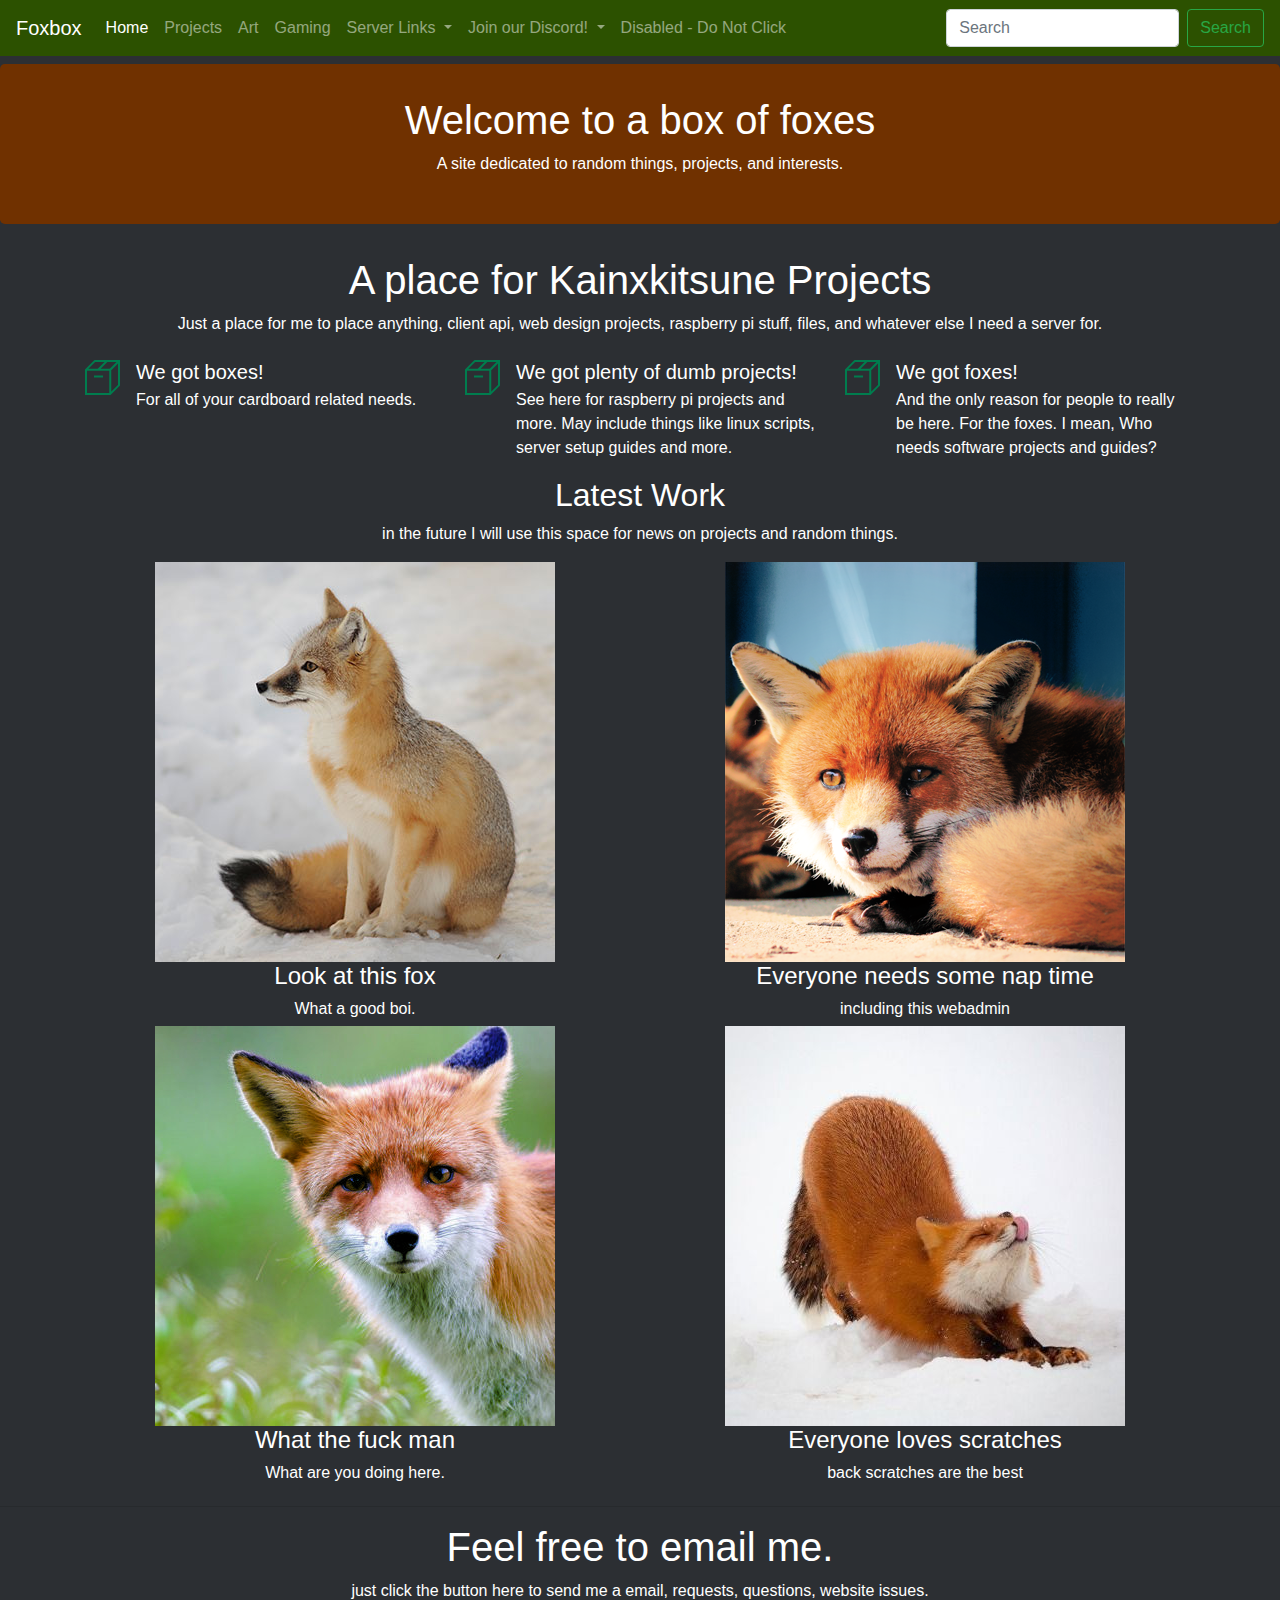
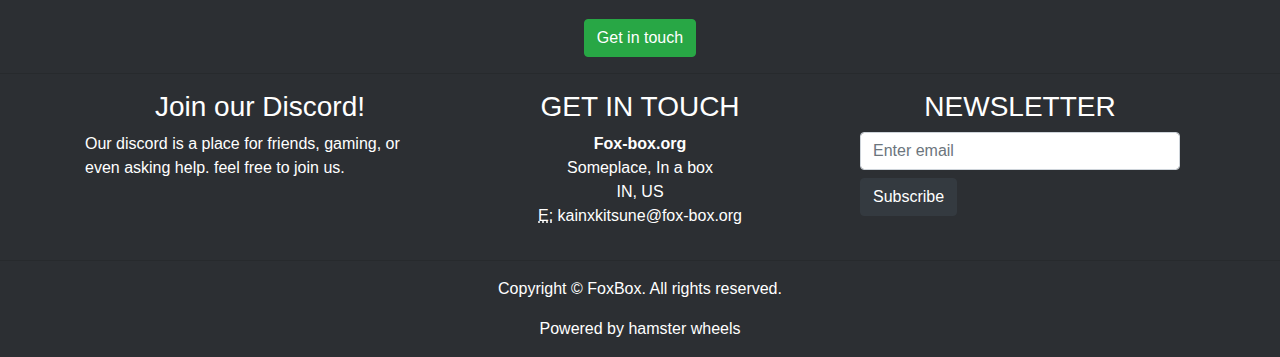
<file: index.html>
<!DOCTYPE html>
<html lang="en">
  <head>
    <meta charset="utf-8">
    <meta http-equiv="X-UA-Compatible" content="IE=edge">
    <meta name="viewport" content="width=device-width, initial-scale=1">
    <title>the box of the fox</title>
    <!-- Bootstrap -->
    <link href="css/bootstrap-4.3.1.css" rel="stylesheet">
    <link href="css/site.css" rel="stylesheet" type="text/css">
  </head>
  <body>
    <nav class="navbar navbar-expand-lg navbar-dark bg-dark">
      <a class="navbar-brand" href="https://fox-box.org">Foxbox</a>
      <button class="navbar-toggler" type="button" data-toggle="collapse" data-target="#navbarSupportedContent" aria-controls="navbarSupportedContent" aria-expanded="false" aria-label="Toggle navigation">
      <span class="navbar-toggler-icon"></span>
      </button>
      <div class="collapse navbar-collapse" id="navbarSupportedContent">
        <ul class="navbar-nav mr-auto">
          <li class="nav-item active">
            <a class="nav-link" href="https://fox-box.org">Home <span class="sr-only">(current)</span></a>
          </li>
          <li class="nav-item">
            <a class="nav-link" href="projects.html">Projects</a>
          </li>
		  <li class="nav-item">
            <a class="nav-link" href="art.html">Art</a>
          </li>
		  <li class="nav-item">
            <a class="nav-link" href="gaming.html">Gaming</a>
          </li>
          <li class="nav-item dropdown">
            <a class="nav-link dropdown-toggle" href="#" id="navbarDropdown" role="button" data-toggle="dropdown" aria-haspopup="true" aria-expanded="false">
            Server Links
            </a>
            <div class="dropdown-menu" aria-labelledby="navbarDropdown">
              <a class="dropdown-item" href="https://media.fox-box.org/">Foxbox-Media</a>
              <a class="dropdown-item" href="http://books.fox-box.org/">Book Server</a>
              <div class="dropdown-divider"></div>
				<a class="dropdown-item" href="http://fox-box.org:2203/admin">Ubooquity Admin</a>
				<a class="dropdown-item" href="https://server.fox-box.org:8443">Admin panel</a>
				<a class="dropdown-item" href="https://github.com/PyroXFire">Github</a>
            </div>
          </li>
          <li class="nav-item dropdown">
            <a class="nav-link dropdown-toggle" href="#" id="navbarDropdown" role="button" data-toggle="dropdown" aria-haspopup="true" aria-expanded="false">
            Join our Discord!
            </a>
            <div class="dropdown-menu" aria-labelledby="navbarDropdown">
              <a class="dropdown-item" href="#"><iframe src="https://discordapp.com/widget?id=295675536817258496&theme=dark" width="350" height="500" allowtransparency="true" frameborder="0"></iframe></a>
            </div>
          </li>
          <li class="nav-item">
            <a class="nav-link" href="donotclick.html">Disabled - Do Not Click</a>
          </li>
        </ul>
        <form class="form-inline my-2 my-lg-0">
          <input class="form-control mr-sm-2" type="search" placeholder="Search" aria-label="Search">
          <button class="btn btn-outline-success my-2 my-sm-0" type="submit">Search</button>
        </form>
      </div>
    </nav>
    <section>
      <div class="jumbotron text-center mt-2">
        <div class="container">
          <div class="row">
            <div class="col-12">
              <h1>Welcome to a box of foxes</h1>
              <p> A site dedicated to random things, projects, and interests.</p>
            </div>
          </div>
        </div>
      </div>
    </section>
    <section>
      <div class="container">
        <div class="row">
          <div class="col-12 text-center">
            <h1>A place for Kainxkitsune Projects</h1>
            <p>Just a place for me to place anything, client api, web design projects, raspberry pi stuff, files, and whatever else I need a server for.</p>
          </div>
        </div>
      </div>
    </section>
    <section>
      <div class="container mt-2">
        <div class="row">
          <div class="col-md-4 col-12">
            <ul class="list-unstyled">
              <li class="media">
                <img class="mr-3" src="images/box.png" alt="Generic placeholder image">
                <div class="media-body">
                  <h5 class="mt-0 mb-1">We got boxes!</h5>
                  For all of your cardboard related needs.
                </div>
              </li>
            </ul>
          </div>
          <div class="col-md-4 col-12">
            <ul class="list-unstyled">
              <li class="media">
                <img class="mr-3" src="images/box.png" alt="Generic placeholder image">
                <div class="media-body">
                  <h5 class="mt-0 mb-1">We got plenty of dumb projects!</h5>
                  See here for raspberry pi projects and more. May include things like linux scripts, server setup guides and more.
                </div>
              </li>
            </ul>
          </div>
          <div class="col-md-4 col-12">
            <ul class="list-unstyled">
              <li class="media">
                <img class="mr-3" src="images/box.png" alt="Generic placeholder image">
                <div class="media-body">
                  <h5 class="mt-0 mb-1">We got foxes!</h5>
                  And the only reason for people to really be here. For the foxes.
					I mean, Who needs software projects and guides?
                </div>
              </li>
            </ul>
          </div>
        </div>
      </div>
    </section>
    <section>
      <div class="container">
        <div class="row">
          <div class="col-12 text-center">
            <h2>Latest Work</h2>
            <p>in the future I will use this space for news on projects and random things.</p>
          </div>
        </div>
        <div class="row">
          <div class="col-md-6 col-12 text-center">
            <img class="img-fluid" src="/images/fox1.jpg" alt="">
            <h4>Look at this fox</h4>
            <h6>What a good boi.</h6>
          </div>
          <div class="col-md-6 col-12 text-center mt-md-0 mt-2">
            <img class="img-fluid" src="images/fox2.png" alt="">
            <h4>Everyone needs some nap time</h4>
            <h6>including this webadmin</h6>
          </div>
        </div>
       <div class="row">
          <div class="col-md-6 col-12 text-center">
            <img class="img-fluid" src="/images/fox3.jpg" alt="">
            <h4>What the fuck man</h4>
            <h6>What are you doing here.</h6>
          </div>
          <div class="col-md-6 col-12 text-center mt-md-0 mt-2">
            <img class="img-fluid" src="images/fox4.jpg" alt="">
            <h4>Everyone loves scratches</h4>
            <h6>back scratches are the best</h6>
          </div>
        </div>
		</div>
    </section>
    <hr>
    <section>
      <div class="container">
        <div class="row">
          <div class="col-12 text-center">
            <h1>Feel free to email me.</h1>
            <p>just click the button here to send me a email, requests, questions, website issues. </p>
            <button type="button" onclick="emailto:kainxkitsune@fox-box.org" class="btn btn-success">Get in touch</button>
          </div>
        </div>
      </div>
    </section>
    <hr>
    <div class="section">
      <div class="container">
        <div class="row">
          <div class="col-md-4 col-12">
            <h3 class="text-center">Join our Discord!</h3>
            <p>Our discord is a place for friends, gaming, or even asking help. feel free to join us.
				<br></p>
          </div>
          <div class="col-md-4 col-12">
            <h3 class="text-center">GET IN TOUCH</h3>
            <address class="text-center">
              <strong>Fox-box.org</strong><br>
              Someplace, In a box<br>
              IN, US<br>
              <abbr title="Email">E:</abbr> kainxkitsune@fox-box.org
            </address>
          </div>
          <div class="col-md-4 col-12">
            <h3 class="text-center">NEWSLETTER</h3>
            <form>
              <div class="form-group col-12">
                <input type="email" class="form-control" id="exampleInputEmail1" placeholder="Enter email">
                <button type="submit" class="btn btn-dark mt-2">Subscribe</button>
              </div>
            </form>
          </div>
        </div>
      </div>
    </div>
    <hr>
    <footer class="text-center">
      <div class="container">
        <div class="row">
          <div class="col-12">
            <p>Copyright © FoxBox. All rights reserved.</p>
			  <p>Powered by hamster wheels</p>
          </div>
        </div>
      </div>
    </footer>
    <!-- jQuery (necessary for Bootstrap's JavaScript plugins) -->
    <script src="js/jquery-3.3.1.min.js"></script>
    <!-- Include all compiled plugins (below), or include individual files as needed -->
    <script src="js/popper.min.js"></script>
    <script src="js/bootstrap-4.3.1.js"></script>
  </body>
</html>
</file>
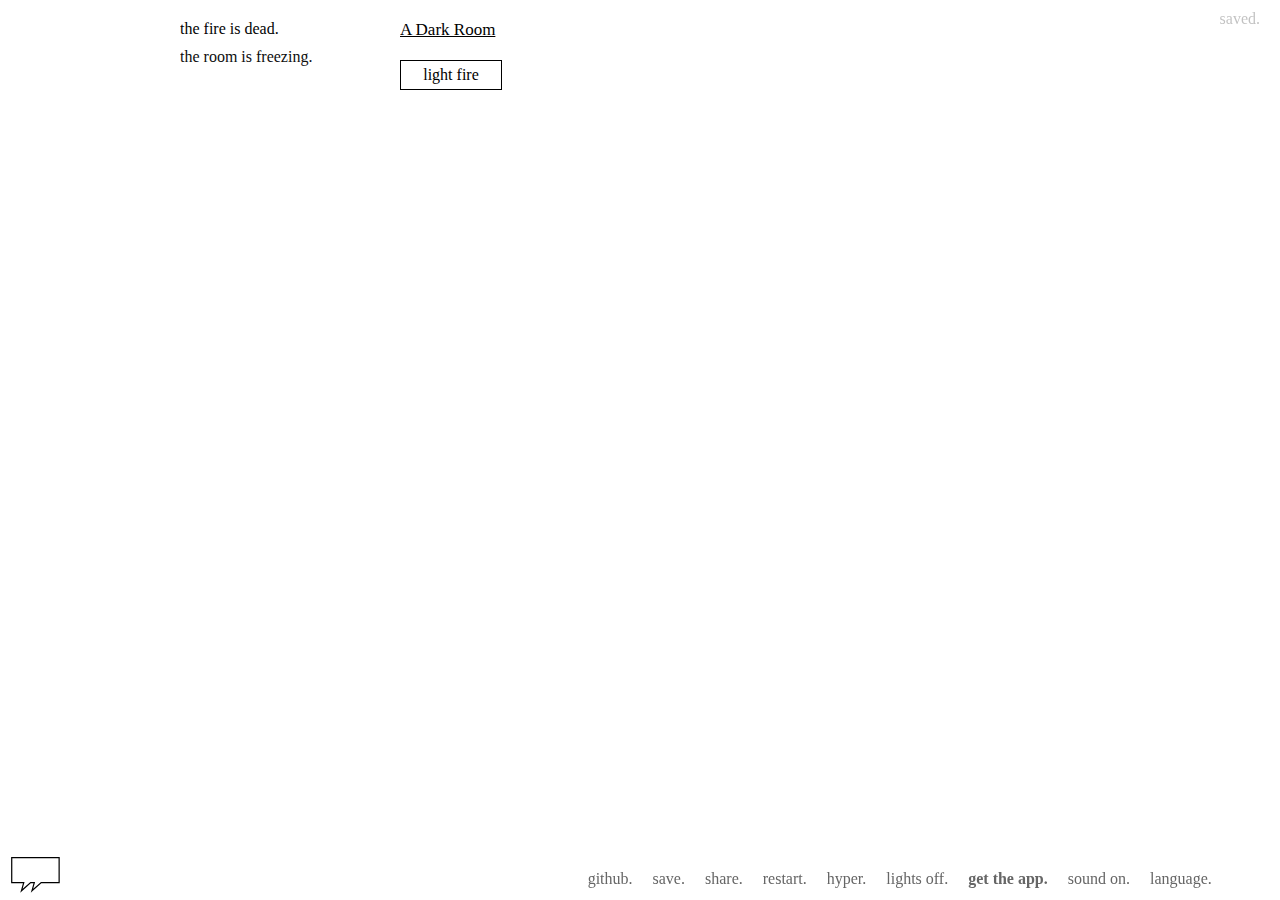
<file: games/adarkroom/index.html>
<!DOCTYPE html>
<html itemscope itemtype="https://schema.org/CreativeWork">
<head>
	<meta charset="UTF-8"/>
	<!--  
		A Dark Room (v1.4)
		==================
		
		A minimalist text adventure by Michael Townsend and all his friends.
		Inspired by Candy Box (https://candybox2.github.io/candybox)
		Contribute on GitHub! (https://github.com/doublespeakgames/adarkroom/)
	-->
	<title>A Dark Room</title>
	<meta itemprop="description" name="description" property="og:description" content="A minimalist text adventure">
	<meta itemprop="image" property="og:image" content="img/adr.png" />
	<meta itemprop="name" property="og:title" content="A Dark Room" />
	<link rel="shortcut icon" href="favicon.ico" />
	<link rel="image_src" href="img/adr.png" />
	<script src="https://ajax.googleapis.com/ajax/libs/jquery/1.10.1/jquery.min.js"></script>
	<script>
		if(!window.jQuery) {
			document.write('<script src="lib/jquery.min.js"><\/script>')
		}
	</script>
	<script src="lib/jquery.color-2.1.2.min.js"></script>
	<script src="lib/jquery.event.move.js"></script>
	<script src="lib/jquery.event.swipe.js"></script>
	<script src="lib/base64.js"></script>
	<script src="lib/translate.js"></script>
	
	<script src="lang/langs.js"></script>
	
	<script>
		// try to read "lang" param's from url
		var lang = decodeURIComponent((new RegExp('[?|&]lang=' + '([^&;]+?)(&|#|;|$)').exec(location.search)||[,""])[1].replace(/\+/g, '%20'))||null;
		// if no language requested, try to read it from local storage
		if(!lang){
			try {
				lang = localStorage.lang;
			} catch(e) {}
		}
		// if a language different than english requested, load all translations
		if(lang && lang != 'en'){
			document.write('<script src="lang/'+lang+'/strings.js"><\/script>');
			document.write('<link rel="stylesheet" type="text/css" href="lang/'+lang+'/main.css" \/>');
		}
	</script>
	
	<script src="script/Button.js"></script>
	<script src="script/audioLibrary.js"></script>
	<script src="script/audio.js"></script>
	<script src="script/engine.js"></script>
	<script src="script/state_manager.js"></script>
	<script src="script/header.js"></script>
	<script src="script/notifications.js"></script>
	<script src="script/events.js"></script>
	<script src="script/room.js"></script>
	<script src="script/outside.js"></script>
	<script src="script/world.js"></script>
	<script src="script/path.js"></script>
	<script src="script/ship.js"></script>
  <script src="script/space.js"></script>
  <script src="script/fabricator.js"></script>
	<script src="script/prestige.js"></script>
	<script src="script/scoring.js"></script>
	<!-- Event modules -->
	<script src="script/events/global.js"></script>
	<script src="script/events/room.js"></script>
	<script src="script/events/outside.js"></script>
	<script src="script/events/encounters.js"></script>
  <script src="script/events/setpieces.js"></script>
  <script src="script/events/marketing.js"></script>
	<script src="script/events/executioner.js"></script>
	
	<script type='text/javascript'>
		var oldIE = false;
	</script>
	<!--[if lt IE 9]> 
		<script type="text/javascript">oldIE = true;</script> 
	<![endif]-->
	
	<link rel="stylesheet" type="text/css" href="css/main.css" />
	<link rel="stylesheet" type="text/css" href="css/room.css" />
	<link rel="stylesheet" type="text/css" href="css/outside.css" />
	<link rel="stylesheet" type="text/css" href="css/path.css" />
	<link rel="stylesheet" type="text/css" href="css/world.css" />
	<link rel="stylesheet" type="text/css" href="css/ship.css" />
  <link rel="stylesheet" type="text/css" href="css/space.css" />
  <link rel="stylesheet" type="text/css" href="css/fabricator.css" />
	
	<script src="script/localization.js"></script>
	<!-- Google tag (gtag.js) -->
	<script async src="https://www.googletagmanager.com/gtag/js?id=G-606P6J79WH"></script>
	<script>
		window.dataLayer = window.dataLayer || [];
		function gtag(){dataLayer.push(arguments);}
		gtag('js', new Date());

		gtag('config', 'G-606P6J79WH');
	</script>
	
</head>
<body>
	<div id="wrapper">
		<div id="saveNotify"><script>document.write(_("saved."));</script></div>
		<div id="content">
			<div id="outerSlider">
				<div id="main">
					<div id="header"></div>
				</div>
			</div>
		</div>
  </div>
  <a class="logo" href="https://www.doublespeakgames.com" alt="doublespeak games" target="_blank">
    <svg xmlns:dc="http://purl.org/dc/elements/1.1/" xmlns:cc="http://creativecommons.org/ns#" xmlns:rdf="http://www.w3.org/1999/02/22-rdf-syntax-ns#" xmlns:svg="http://www.w3.org/2000/svg" xmlns="http://www.w3.org/2000/svg" version="1.1" viewBox="0 0 41.75 32.84375" class="logo-icon">
      <path d="m 18.024533,28.5722 c 2.532365,-2.243 5.064679,-4.4861 7.596993,-6.7292 4.907813,0 9.815625,0 14.723438,0 0,-6.8136 0,-13.6272 0,-20.4408 -12.976656,0 -25.953312,0 -38.9299676,0 0,6.8136 0,13.6272 0,20.4408 3.2917905,0 6.5835811,0 9.8753716,0 -0.643311,2.2431 -1.286622,4.4861 -1.9299604,6.7292 2.5323644,-2.243 5.0646784,-4.4861 7.5969924,-6.7292 0.999066,0 1.998131,0 2.997197,0 -0.643345,2.2431 -1.286691,4.4861 -1.930064,6.7292 z" style="stroke-width:1.0;fill:none;stroke-linejoin:miter;stroke-miterlimit:10;stroke-dasharray:none"></path>
    </svg>
  </a>
</body>
</html>
</file>
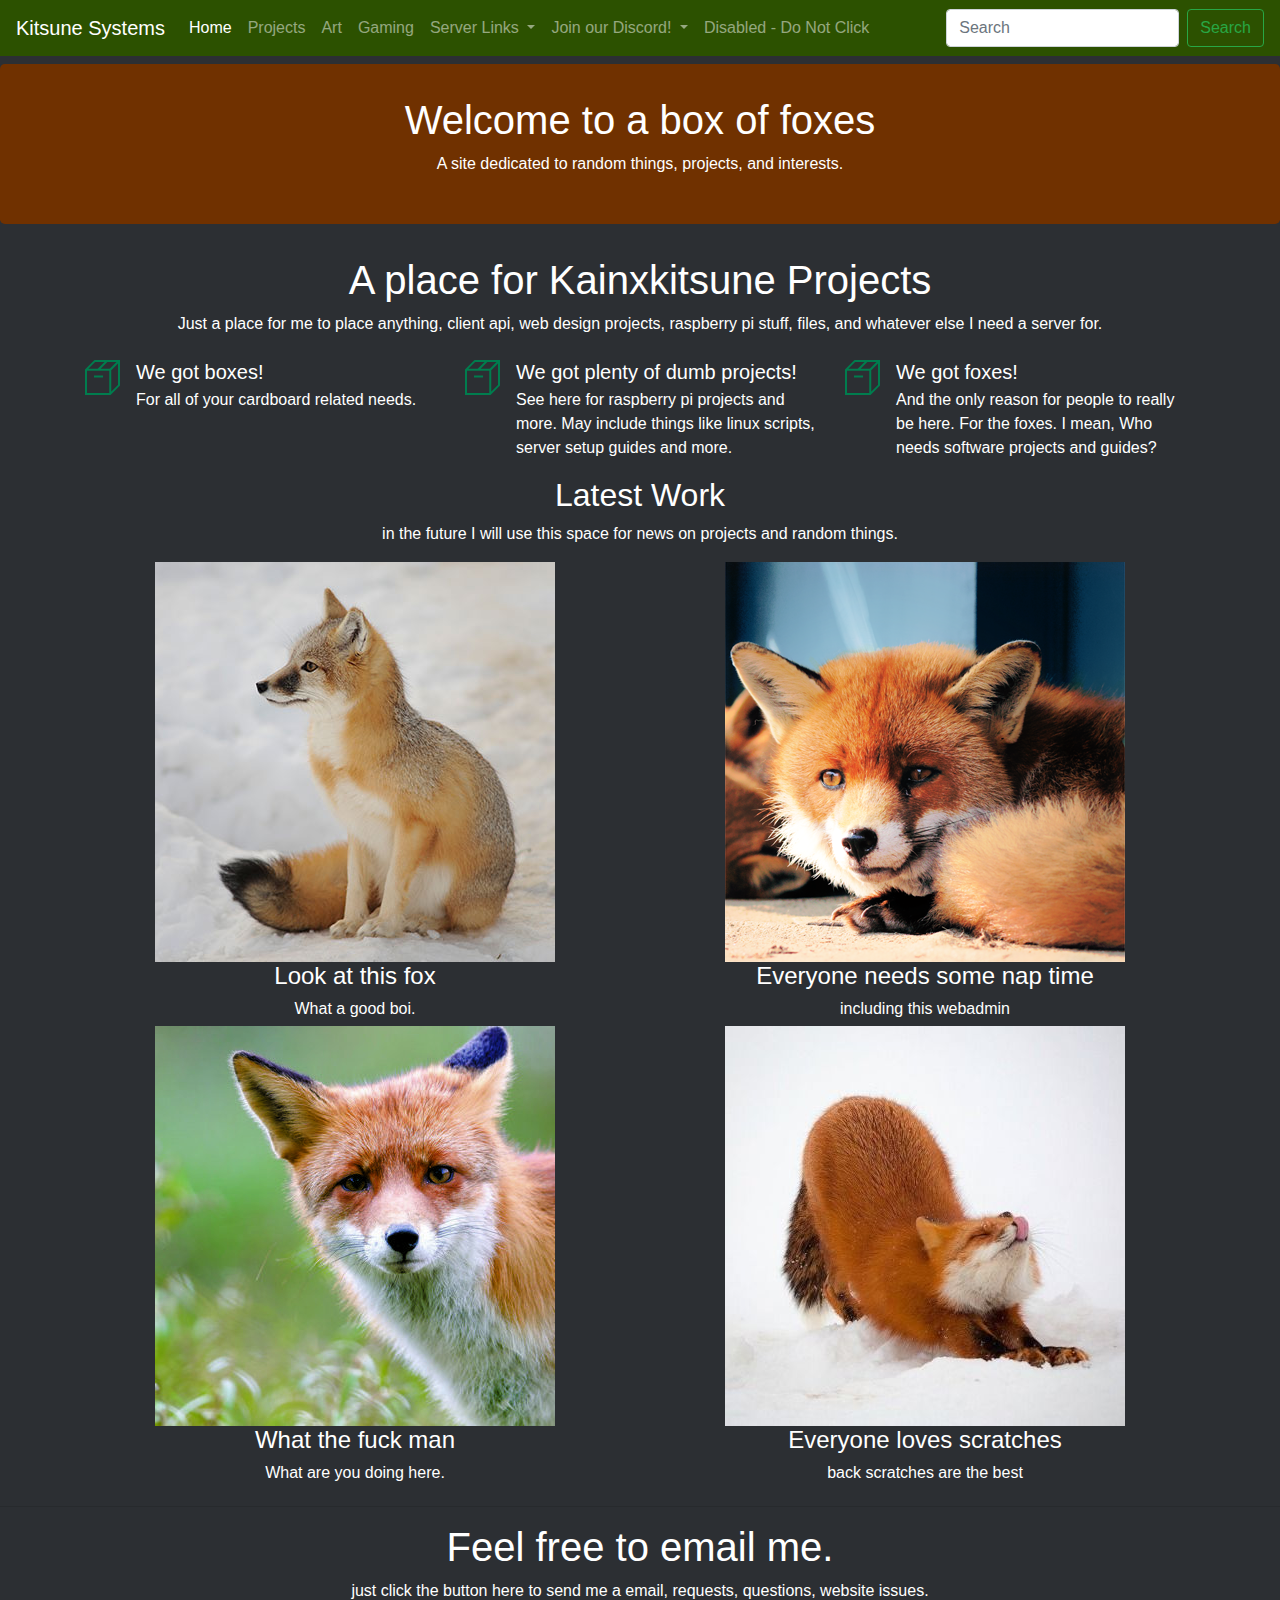
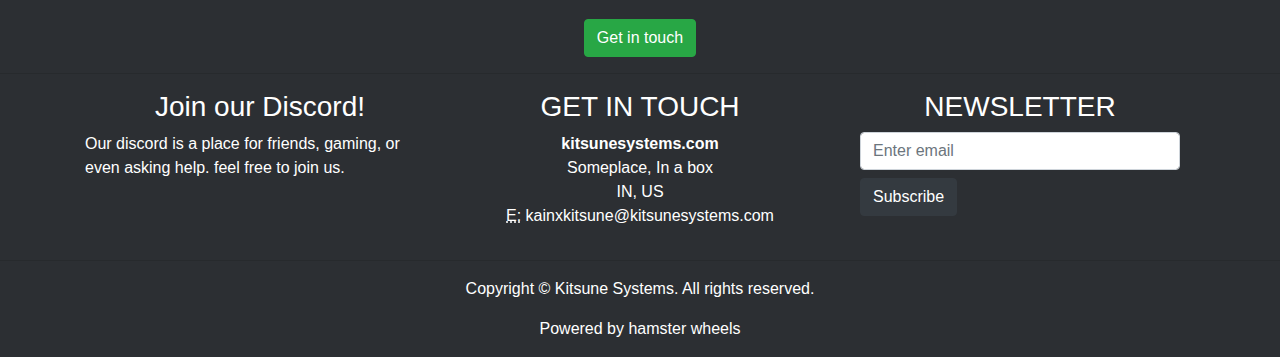
<file: art.html>
<!DOCTYPE html>
<html lang="en">
    <head>
        <meta charset="utf-8">
        <meta http-equiv="X-UA-Compatible" content="IE=edge">
        <meta name="viewport" content="width=device-width, initial-scale=1">
        <title>the box of the fox</title>
        <!-- Bootstrap -->
        <link href="css/theme.css" rel="stylesheet" type="text/css">
        <link href="css/bootstrap-4.3.1.css" rel="stylesheet">
        <link href="css/site.css" rel="stylesheet" type="text/css">
    </head>
    <body>
        <nav class="navbar navbar-expand-lg navbar-dark bg-dark">
            <a class="navbar-brand" href="https://kitsunesystems.com">Kitsune Systems</a>
            <button class="navbar-toggler" type="button" data-toggle="collapse" data-target="#navbarSupportedContent" aria-controls="navbarSupportedContent" aria-expanded="false" aria-label="Toggle navigation">
                <span class="navbar-toggler-icon"></span>
            </button>
            <div class="collapse navbar-collapse" id="navbarSupportedContent">
                <ul class="navbar-nav mr-auto">
                    <li class="nav-item active">
                        <a class="nav-link" href="https://kitsunesystems.com">Home <span class="sr-only">(current)</span></a>
                    </li>
                    <li class="nav-item">
                        <a class="nav-link" href="projects.html">Projects</a>
                    </li>
                    <li class="nav-item">
                        <a class="nav-link" href="art.html">Art</a>
                    </li>
                    <li class="nav-item">
                        <a class="nav-link" href="gaming.html">Gaming</a>
                    </li>
                    <li class="nav-item dropdown">
                        <a class="nav-link dropdown-toggle" href="#" id="navbarDropdown" role="button" data-toggle="dropdown" aria-haspopup="true" aria-expanded="false">
            Server Links </a>
                        <div class="dropdown-menu" aria-labelledby="navbarDropdown">
                            <a class="dropdown-item" href="https://kitsunesystems.com:32400/">Kitsune Systems-Media</a>
                            <a class="dropdown-item" href="http://198.204.231.203:2202/">Book Server</a>
                            <div class="dropdown-divider"></div>
                            <a class="dropdown-item" href="http://198.204.231.203:2203/admin">Ubooquity Admin</a>
                            <a class="dropdown-item" href="https://server.kitsunesystems.com:8443">Admin panel</a>
                            <a class="dropdown-item" href="https://github.com/PyroXFire">Github</a>
                        </div>
                    </li>
                    <li class="nav-item dropdown">
                        <a class="nav-link dropdown-toggle" href="#" id="navbarDropdown" role="button" data-toggle="dropdown" aria-haspopup="true" aria-expanded="false">
            Join our Discord! </a>
                        <div class="dropdown-menu" aria-labelledby="navbarDropdown">
                            <a class="dropdown-item" href="#"><iframe src="https://discordapp.com/widget?id=295675536817258496&theme=dark" width="350" height="500" allowtransparency="true" frameborder="0"></iframe></a>
                        </div>
                    </li>
                    <li class="nav-item">
                        <a class="nav-link" href="donotclick.html">Disabled - Do Not Click</a>
                    </li>
                </ul>
                <form class="form-inline my-2 my-lg-0">
                    <input class="form-control mr-sm-2" type="search" placeholder="Search" aria-label="Search">
                    <button class="btn btn-outline-success my-2 my-sm-0" type="submit">Search</button>
                </form>
            </div>
        </nav>
        <section>
            <div class="jumbotron text-center mt-2">
                <div class="container">
                    <div class="row">
                        <div class="col-12">
                            <h1>Welcome to a box of foxes</h1>
                            <p> A site dedicated to random things, projects, and interests.</p>
                        </div>
                    </div>
                </div>
            </div>
        </section>
        <section>
            <div class="container">
                <div class="row">
                    <div class="col-12 text-center">
                        <h1>A place for Kainxkitsune Projects</h1>
                        <p>Just a place for me to place anything, client api, web design projects, raspberry pi stuff, files, and whatever else I need a server for.</p>
                    </div>
                </div>
            </div>
        </section>
        <section>
            <div class="container mt-2">
                <div class="row">
                    <div class="col-md-4 col-12">
                        <ul class="list-unstyled">
                            <li class="media">
                                <img class="mr-3" src="images/box.png" alt="Generic placeholder image">
                                <div class="media-body">
                                    <h5 class="mt-0 mb-1">We got boxes!</h5>
                                    For all of your cardboard related needs.
                                </div>
                            </li>
                        </ul>
                    </div>
                    <div class="col-md-4 col-12">
                        <ul class="list-unstyled">
                            <li class="media">
                                <img class="mr-3" src="images/box.png" alt="Generic placeholder image">
                                <div class="media-body">
                                    <h5 class="mt-0 mb-1">We got plenty of dumb projects!</h5>
                                    See here for raspberry pi projects and more. May include things like linux scripts, server setup guides and more.
                                </div>
                            </li>
                        </ul>
                    </div>
                    <div class="col-md-4 col-12">
                        <ul class="list-unstyled">
                            <li class="media">
                                <img class="mr-3" src="images/box.png" alt="Generic placeholder image">
                                <div class="media-body">
                                    <h5 class="mt-0 mb-1">We got foxes!</h5>
                                    And the only reason for people to really be here. For the foxes.
                                    I mean, Who needs software projects and guides?
                                </div>
                            </li>
                        </ul>
                    </div>
                </div>
            </div>
        </section>
        <section>
            <div class="container">
                <div class="row">
                    <div class="col-12 text-center">
                        <h2>Latest Work</h2>
                        <p>in the future I will use this space for news on projects and random things.</p>
                    </div>
                </div>
                <div class="row">
                    <div class="col-md-6 col-12 text-center">
                        <img class="img-fluid" src="/images/fox1.jpg" alt="">
                        <h4>Look at this fox</h4>
                        <h6>What a good boi.</h6>
                    </div>
                    <div class="col-md-6 col-12 text-center mt-md-0 mt-2">
                        <img class="img-fluid" src="images/fox2.png" alt="">
                        <h4>Everyone needs some nap time</h4>
                        <h6>including this webadmin</h6>
                    </div>
                </div>
                <div class="row">
                    <div class="col-md-6 col-12 text-center">
                        <img class="img-fluid" src="/images/fox3.jpg" alt="">
                        <h4>What the fuck man</h4>
                        <h6>What are you doing here.</h6>
                    </div>
                    <div class="col-md-6 col-12 text-center mt-md-0 mt-2">
                        <img class="img-fluid" src="images/fox4.jpg" alt="">
                        <h4>Everyone loves scratches</h4>
                        <h6>back scratches are the best</h6>
                    </div>
                </div>
            </div>
        </section>
        <hr>
        <section>
            <div class="container">
                <div class="row">
                    <div class="col-12 text-center">
                        <h1>Feel free to email me.</h1>
                        <p>just click the button here to send me a email, requests, questions, website issues. </p>
                        <button type="button" onclick="emailto:kainxkitsune@kitsunesystems.com" class="btn btn-success">Get in touch</button>
                    </div>
                </div>
            </div>
        </section>
        <hr>
        <div class="section">
            <div class="container">
                <div class="row">
                    <div class="col-md-4 col-12">
                        <h3 class="text-center">Join our Discord!</h3>
                        <p>Our discord is a place for friends, gaming, or even asking help. feel free to join us. <br></p>
                    </div>
                    <div class="col-md-4 col-12">
                        <h3 class="text-center">GET IN TOUCH</h3>
                        <address class="text-center"> <strong>kitsunesystems.com</strong><br>
              Someplace, In a box<br>
              IN, US<br> <abbr title="Email">E:</abbr> kainxkitsune@kitsunesystems.com </address>
                    </div>
                    <div class="col-md-4 col-12">
                        <h3 class="text-center">NEWSLETTER</h3>
                        <form>
                            <div class="form-group col-12">
                                <input type="email" class="form-control" id="exampleInputEmail1" placeholder="Enter email">
                                <button type="submit" class="btn btn-dark mt-2">Subscribe</button>
                            </div>
                        </form>
                    </div>
                </div>
            </div>
        </div>
        <hr>
        <footer class="text-center">
            <div class="container">
                <div class="row">
                    <div class="col-12">
                        <p>Copyright © Kitsune Systems. All rights reserved.</p>
                        <p>Powered by hamster wheels</p>
                    </div>
                </div>
            </div>
        </footer>
        <!-- jQuery (necessary for Bootstrap's JavaScript plugins) -->
        <script src="js/jquery-3.3.1.min.js"></script>
        <!-- Include all compiled plugins (below), or include individual files as needed -->
        <script src="js/popper.min.js"></script>
        <script src="js/bootstrap-4.3.1.js"></script>
    </body>
</html>
</file>
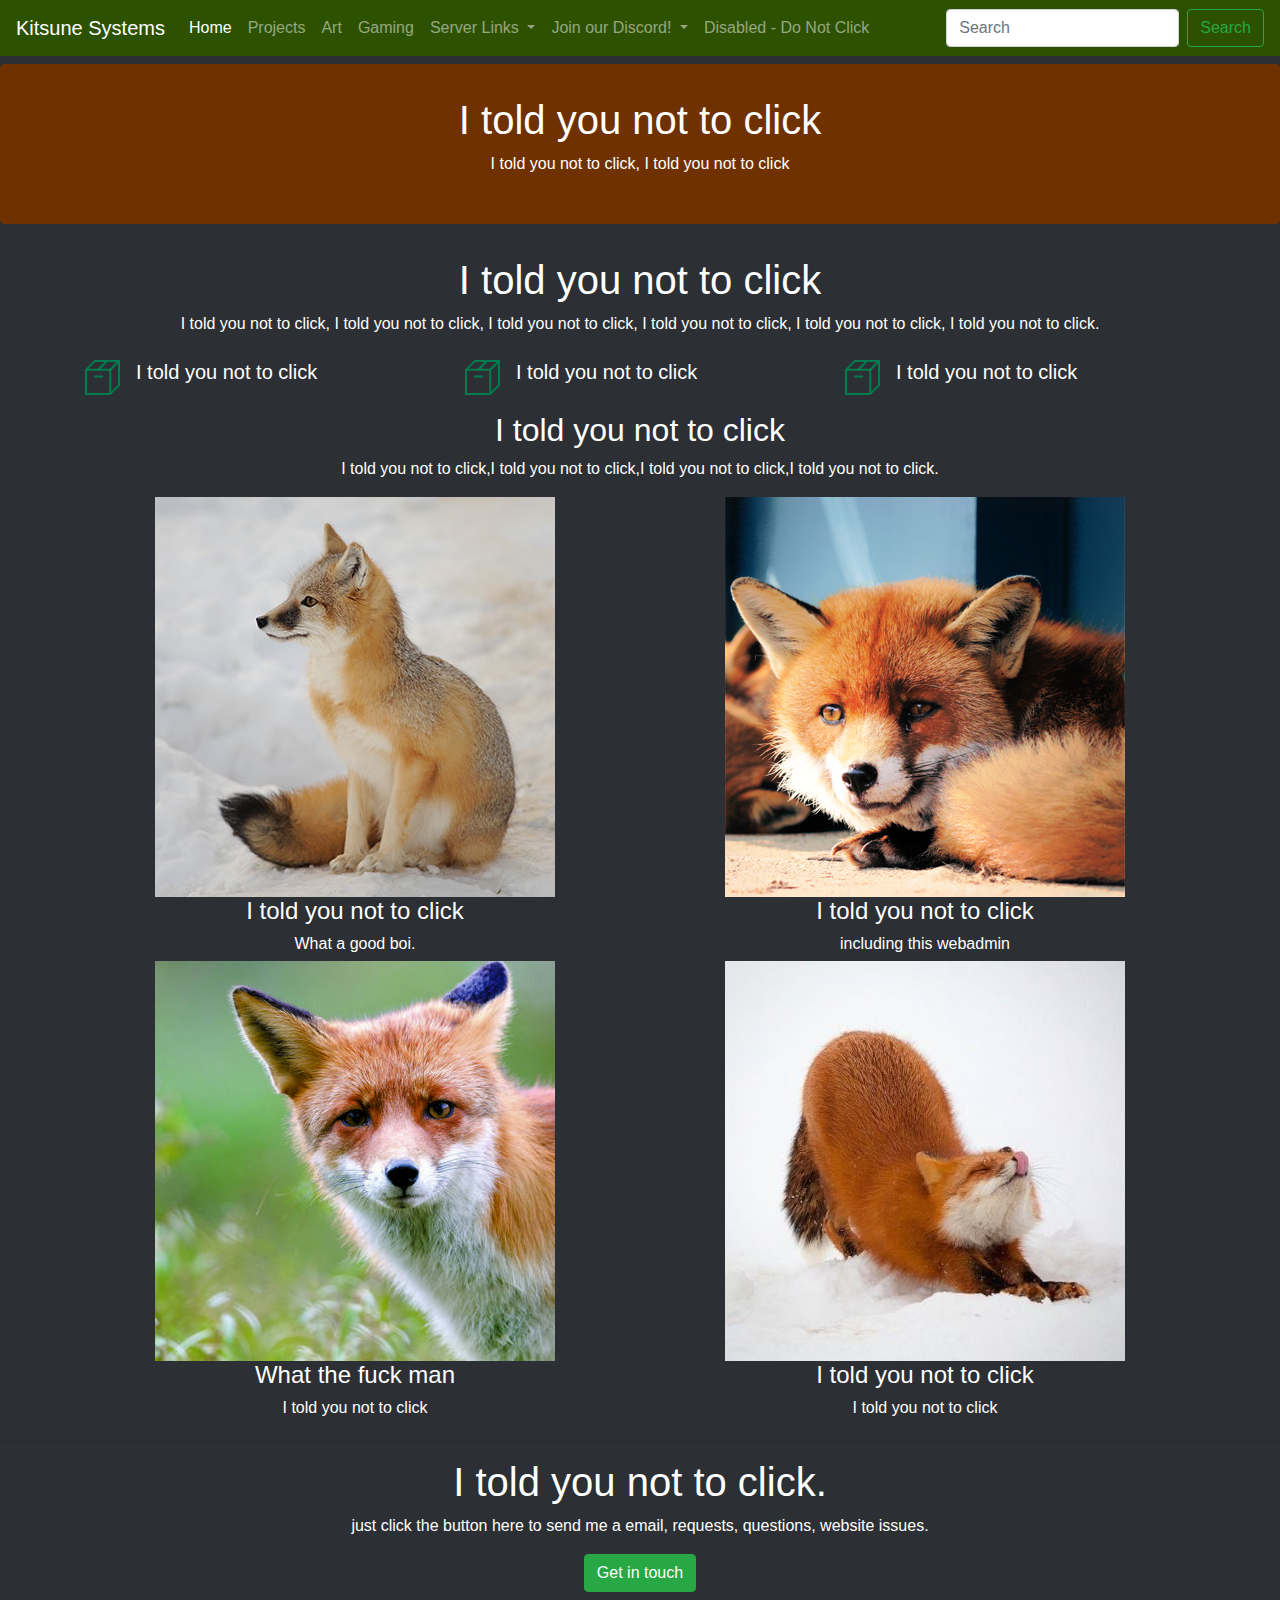
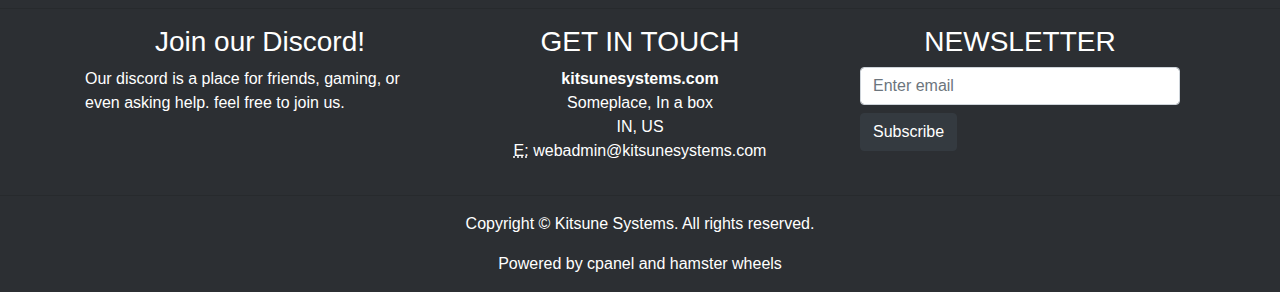
<file: donotclick.html>
<!DOCTYPE html>
<html lang="en">
    <head>
        <meta charset="utf-8">
        <meta http-equiv="X-UA-Compatible" content="IE=edge">
        <meta name="viewport" content="width=device-width, initial-scale=1">
        <title>the box of the fox</title>
        <!-- Bootstrap -->
        <link href="css/theme.css" rel="stylesheet" type="text/css">
        <link href="css/bootstrap-4.3.1.css" rel="stylesheet">
        <link href="css/site.css" rel="stylesheet" type="text/css">
    </head>
    <body>
        <nav class="navbar navbar-expand-lg navbar-dark bg-dark">
            <a class="navbar-brand" href="https://kitsunesystems.com">Kitsune Systems</a>
            <button class="navbar-toggler" type="button" data-toggle="collapse" data-target="#navbarSupportedContent" aria-controls="navbarSupportedContent" aria-expanded="false" aria-label="Toggle navigation">
                <span class="navbar-toggler-icon"></span>
            </button>
            <div class="collapse navbar-collapse" id="navbarSupportedContent">
                <ul class="navbar-nav mr-auto">
                    <li class="nav-item active">
                        <a class="nav-link" href="https://kitsunesystems.com">Home <span class="sr-only">(current)</span></a>
                    </li>
                    <li class="nav-item">
                        <a class="nav-link" href="projects.html">Projects</a>
                    </li>
                    <li class="nav-item">
                        <a class="nav-link" href="art.html">Art</a>
                    </li>
                    <li class="nav-item">
                        <a class="nav-link" href="gaming.html">Gaming</a>
                    </li>
                    <li class="nav-item dropdown">
                        <a class="nav-link dropdown-toggle" href="#" id="navbarDropdown" role="button" data-toggle="dropdown" aria-haspopup="true" aria-expanded="false">
            Server Links </a>
                        <div class="dropdown-menu" aria-labelledby="navbarDropdown">
                            <a class="dropdown-item" href="https://kitsunesystems.com:32400/">Kitsune Systems-Media</a>
                            <a class="dropdown-item" href="http://198.204.231.203:2202/">Book Server</a>
                            <div class="dropdown-divider"></div>
                            <a class="dropdown-item" href="http://198.204.231.203:2203/admin">Ubooquity Admin</a>
                            <a class="dropdown-item" href="https://server.kitsunesystems.com:8443">Admin panel</a>
                            <a class="dropdown-item" href="https://github.com/PyroXFire">Github</a>
                        </div>
                    </li>
                    <li class="nav-item dropdown">
                        <a class="nav-link dropdown-toggle" href="#" id="navbarDropdown" role="button" data-toggle="dropdown" aria-haspopup="true" aria-expanded="false">
            Join our Discord! </a>
                        <div class="dropdown-menu" aria-labelledby="navbarDropdown">
                            <a class="dropdown-item" href="#"><iframe src="https://discordapp.com/widget?id=295675536817258496&theme=dark" width="350" height="500" allowtransparency="true" frameborder="0"></iframe></a>
                        </div>
                    </li>
                    <li class="nav-item">
                        <a class="nav-link" href="donotclick.html">Disabled - Do Not Click</a>
                    </li>
                </ul>
                <form class="form-inline my-2 my-lg-0">
                    <input class="form-control mr-sm-2" type="search" placeholder="Search" aria-label="Search">
                    <button class="btn btn-outline-success my-2 my-sm-0" type="submit">Search</button>
                </form>
            </div>
        </nav>
        <section>
            <div class="jumbotron text-center mt-2">
                <div class="container">
                    <div class="row">
                        <div class="col-12">
                            <h1>I told you not to click</h1>
                            <p> I told you not to click,&nbsp;I told you not to click</p>
                        </div>
                    </div>
                </div>
            </div>
        </section>
        <section>
            <div class="container">
                <div class="row">
                    <div class="col-12 text-center">
                        <h1>I told you not to click</h1>
                        <p>I told you not to click,&nbsp;I told you not to click,&nbsp;I told you not to click,&nbsp;I told you not to click,&nbsp;I told you not to click,&nbsp;I told you not to click.</p>
                    </div>
                </div>
            </div>
        </section>
        <section>
            <div class="container mt-2">
                <div class="row">
                    <div class="col-md-4 col-12">
                        <ul class="list-unstyled">
                            <li class="media">
                                <img class="mr-3" src="images/box.png" alt="Generic placeholder image">
                                <div class="media-body">
                                    <h5 class="mt-0 mb-1">I told you not to click</h5>
                                </div>
                            </li>
                        </ul>
                    </div>
                    <div class="col-md-4 col-12">
                        <ul class="list-unstyled">
                            <li class="media">
                                <img class="mr-3" src="images/box.png" alt="Generic placeholder image">
                                <div class="media-body">
                                    <h5 class="mt-0 mb-1">I told you not to click</h5>
                                </div>
                            </li>
                        </ul>
                    </div>
                    <div class="col-md-4 col-12">
                        <ul class="list-unstyled">
                            <li class="media">
                                <img class="mr-3" src="images/box.png" alt="Generic placeholder image">
                                <div class="media-body">
                                    <h5 class="mt-0 mb-1">I told you not to click</h5>
                                </div>
                            </li>
                        </ul>
                    </div>
                </div>
            </div>
        </section>
        <section>
            <div class="container">
                <div class="row">
                    <div class="col-12 text-center">
                        <h2>I told you not to click</h2>
                        <p>I told you not to click,I told you not to click,I told you not to click,I told you not to click.</p>
                    </div>
                </div>
                <div class="row">
                    <div class="col-md-6 col-12 text-center">
                        <img class="img-fluid" src="/images/fox1.jpg" alt="">
                        <h4>I told you not to click</h4>
                        <h6>What a good boi.</h6>
                    </div>
                    <div class="col-md-6 col-12 text-center mt-md-0 mt-2">
                        <img class="img-fluid" src="images/fox2.png" alt="">
                        <h4>I told you not to click</h4>
                        <h6>including this webadmin</h6>
                    </div>
                </div>
                <div class="row">
                    <div class="col-md-6 col-12 text-center">
                        <img class="img-fluid" src="/images/fox3.jpg" alt="">
                        <h4>What the fuck man</h4>
                        <h6>I told you not to click</h6>
                    </div>
                    <div class="col-md-6 col-12 text-center mt-md-0 mt-2">
                        <img class="img-fluid" src="images/fox4.jpg" alt="">
                        <h4>I told you not to click</h4>
                        <h6>I told you not to click</h6>
                    </div>
                </div>
            </div>
        </section>
        <hr>
        <section>
            <div class="container">
                <div class="row">
                    <div class="col-12 text-center">
                        <h1>I told you not to click.</h1>
                        <p>just click the button here to send me a email, requests, questions, website issues. </p>
                        <button type="button" onclick="emailto:kainxkitsune@kitsunesystems.com" class="btn btn-success">Get in touch</button>
                    </div>
                </div>
            </div>
        </section>
        <hr>
        <div class="section">
            <div class="container">
                <div class="row">
                    <div class="col-md-4 col-12">
                        <h3 class="text-center">Join our Discord!</h3>
                        <p>Our discord is a place for friends, gaming, or even asking help. feel free to join us. <br></p>
                    </div>
                    <div class="col-md-4 col-12">
                        <h3 class="text-center">GET IN TOUCH</h3>
                        <address class="text-center"> <strong>kitsunesystems.com</strong><br>
              Someplace, In a box<br>
              IN, US<br> <abbr title="Email">E:</abbr> webadmin@kitsunesystems.com </address>
                    </div>
                    <div class="col-md-4 col-12">
                        <h3 class="text-center">NEWSLETTER</h3>
                        <form>
                            <div class="form-group col-12">
                                <input type="email" class="form-control" id="exampleInputEmail1" placeholder="Enter email">
                                <button type="submit" class="btn btn-dark mt-2">Subscribe</button>
                            </div>
                        </form>
                    </div>
                </div>
            </div>
        </div>
        <hr>
        <footer class="text-center">
            <div class="container">
                <div class="row">
                    <div class="col-12">
                        <p>Copyright © Kitsune Systems. All rights reserved.</p>
                        <p>Powered by cpanel and hamster wheels</p>
                    </div>
                </div>
            </div>
        </footer>
        <!-- jQuery (necessary for Bootstrap's JavaScript plugins) -->
        <script src="js/jquery-3.3.1.min.js"></script>
        <!-- Include all compiled plugins (below), or include individual files as needed -->
        <script src="js/popper.min.js"></script>
        <script src="js/bootstrap-4.3.1.js"></script>
    </body>
</html>
</file>
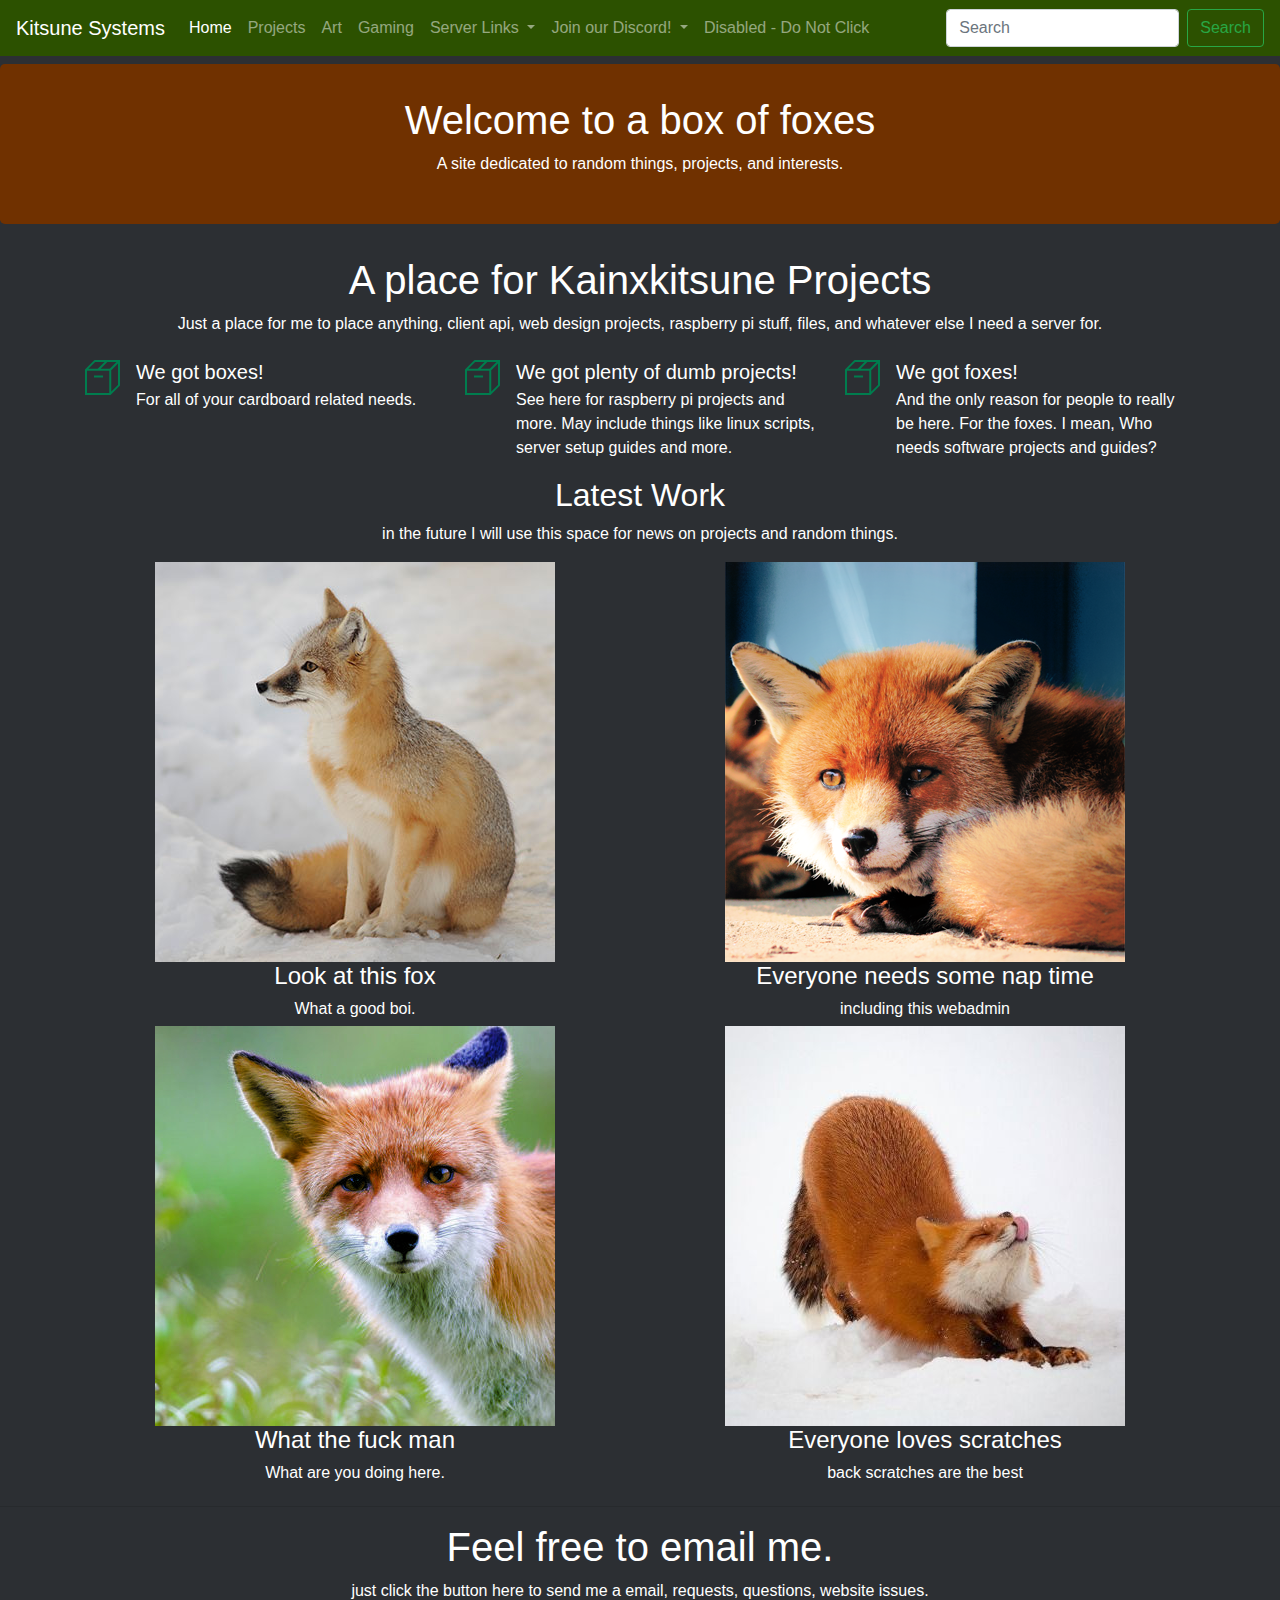
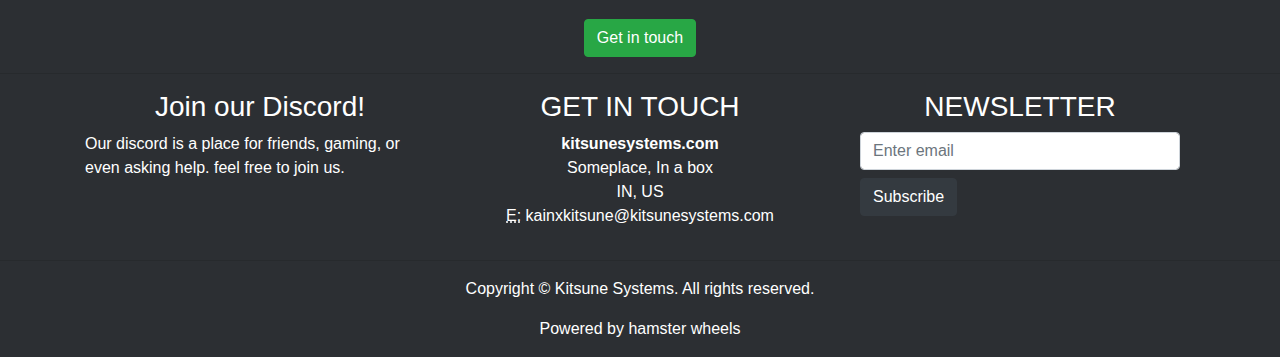
<file: gaming.html>
<!DOCTYPE html>
<html lang="en">
    <head>
        <meta charset="utf-8">
        <meta http-equiv="X-UA-Compatible" content="IE=edge">
        <meta name="viewport" content="width=device-width, initial-scale=1">
        <title>the box of the fox</title>
        <!-- Bootstrap -->
        <link href="css/theme.css" rel="stylesheet" type="text/css">
        <link href="css/bootstrap-4.3.1.css" rel="stylesheet">
        <link href="css/site.css" rel="stylesheet" type="text/css">
    </head>
    <body>
        <nav class="navbar navbar-expand-lg navbar-dark bg-dark"><a class="navbar-brand" href="https://kitsunesystems.com">Kitsune Systems</a>
            <button class="navbar-toggler" type="button" data-toggle="collapse" data-target="#navbarSupportedContent" aria-controls="navbarSupportedContent" aria-expanded="false" aria-label="Toggle navigation">
                <span class="navbar-toggler-icon"></span>
            </button>
            <div class="collapse navbar-collapse" id="navbarSupportedContent">
                <ul class="navbar-nav mr-auto">
                    <li class="nav-item active">
                        <a class="nav-link" href="https://kitsunesystems.com">Home <span class="sr-only">(current)</span></a>
                    </li>
                    <li class="nav-item">
                        <a class="nav-link" href="projects.html">Projects</a>
                    </li>
                    <li class="nav-item">
                        <a class="nav-link" href="art.html">Art</a>
                    </li>
                    <li class="nav-item">
                        <a class="nav-link" href="gaming.html">Gaming</a>
                    </li>
                    <li class="nav-item dropdown"><a class="nav-link dropdown-toggle" href="#" id="navbarDropdown" role="button" data-toggle="dropdown" aria-haspopup="true" aria-expanded="false">
            Server Links </a>
                        <div class="dropdown-menu" aria-labelledby="navbarDropdown">
                            <a class="dropdown-item" href="http://kitsunesystems.com/games/adarkroom/index.html">A Dark Room</a>
                            <a class="dropdown-item" href="http://198.204.231.203:2202/">Book Server</a>
                            <div class="dropdown-divider"></div>
                            <a class="dropdown-item" href="http://198.204.231.203:2203/admin">Ubooquity Admin</a>
                            <a class="dropdown-item" href="https://server.kitsunesystems.com:8443">Admin panel</a>
                            <a class="dropdown-item" href="https://github.com/PyroXFire">Github</a>
                        </div>
                    </li>
                    <li class="nav-item dropdown">
                        <a class="nav-link dropdown-toggle" href="#" id="navbarDropdown" role="button" data-toggle="dropdown" aria-haspopup="true" aria-expanded="false">
            Join our Discord! </a>
                        <div class="dropdown-menu" aria-labelledby="navbarDropdown">
                            <a class="dropdown-item" href="#"><iframe src="https://discordapp.com/widget?id=295675536817258496&theme=dark" width="350" height="500" allowtransparency="true" frameborder="0"></iframe></a>
                        </div>
                    </li>
                    <li class="nav-item">
                        <a class="nav-link" href="donotclick.html">Disabled - Do Not Click</a>
                    </li>
                </ul>
                <form class="form-inline my-2 my-lg-0">
                    <input class="form-control mr-sm-2" type="search" placeholder="Search" aria-label="Search">
                    <button class="btn btn-outline-success my-2 my-sm-0" type="submit">Search</button>
                </form>
            </div>
        </nav>
        <section>
            <div class="jumbotron text-center mt-2">
                <div class="container">
                    <div class="row">
                        <div class="col-12">
                            <h1>Welcome to a box of foxes</h1>
                            <p> A site dedicated to random things, projects, and interests.</p>
                        </div>
                    </div>
                </div>
            </div>
        </section>
        <section>
            <div class="container">
                <div class="row">
                    <div class="col-12 text-center">
                        <h1>A place for Kainxkitsune Projects</h1>
                        <p>Just a place for me to place anything, client api, web design projects, raspberry pi stuff, files, and whatever else I need a server for.</p>
                    </div>
                </div>
            </div>
        </section>
        <section>
            <div class="container mt-2">
                <div class="row">
                    <div class="col-md-4 col-12">
                        <ul class="list-unstyled">
                            <li class="media">
                                <img class="mr-3" src="images/box.png" alt="Generic placeholder image">
                                <div class="media-body">
                                    <h5 class="mt-0 mb-1">We got boxes!</h5>
                                    For all of your cardboard related needs.
                                </div>
                            </li>
                        </ul>
                    </div>
                    <div class="col-md-4 col-12">
                        <ul class="list-unstyled">
                            <li class="media">
                                <img class="mr-3" src="images/box.png" alt="Generic placeholder image">
                                <div class="media-body">
                                    <h5 class="mt-0 mb-1">We got plenty of dumb projects!</h5>
                                    See here for raspberry pi projects and more. May include things like linux scripts, server setup guides and more.
                                </div>
                            </li>
                        </ul>
                    </div>
                    <div class="col-md-4 col-12">
                        <ul class="list-unstyled">
                            <li class="media">
                                <img class="mr-3" src="images/box.png" alt="Generic placeholder image">
                                <div class="media-body">
                                    <h5 class="mt-0 mb-1">We got foxes!</h5>
                                    And the only reason for people to really be here. For the foxes.
                                    I mean, Who needs software projects and guides?
                                </div>
                            </li>
                        </ul>
                    </div>
                </div>
            </div>
        </section>
        <section>
            <div class="container">
                <div class="row">
                    <div class="col-12 text-center">
                        <h2>Latest Work</h2>
                        <p>in the future I will use this space for news on projects and random things.</p>
                    </div>
                </div>
                <div class="row">
                    <div class="col-md-6 col-12 text-center">
                        <img class="img-fluid" src="/images/fox1.jpg" alt="">
                        <h4>Look at this fox</h4>
                        <h6>What a good boi.</h6>
                    </div>
                    <div class="col-md-6 col-12 text-center mt-md-0 mt-2">
                        <img class="img-fluid" src="images/fox2.png" alt="">
                        <h4>Everyone needs some nap time</h4>
                        <h6>including this webadmin</h6>
                    </div>
                </div>
                <div class="row">
                    <div class="col-md-6 col-12 text-center">
                        <img class="img-fluid" src="/images/fox3.jpg" alt="">
                        <h4>What the fuck man</h4>
                        <h6>What are you doing here.</h6>
                    </div>
                    <div class="col-md-6 col-12 text-center mt-md-0 mt-2">
                        <img class="img-fluid" src="images/fox4.jpg" alt="">
                        <h4>Everyone loves scratches</h4>
                        <h6>back scratches are the best</h6>
                    </div>
                </div>
            </div>
        </section>
        <hr>
        <section>
            <div class="container">
                <div class="row">
                    <div class="col-12 text-center">
                        <h1>Feel free to email me.</h1>
                        <p>just click the button here to send me a email, requests, questions, website issues. </p>
                        <button type="button" onclick="emailto:kainxkitsune@kitsunesystems.com" class="btn btn-success">Get in touch</button>
                    </div>
                </div>
            </div>
        </section>
        <hr>
        <div class="section">
            <div class="container">
                <div class="row">
                    <div class="col-md-4 col-12">
                        <h3 class="text-center">Join our Discord!</h3>
                        <p>Our discord is a place for friends, gaming, or even asking help. feel free to join us. <br></p>
                    </div>
                    <div class="col-md-4 col-12">
                        <h3 class="text-center">GET IN TOUCH</h3>
                        <address class="text-center"> <strong>kitsunesystems.com</strong><br>
              Someplace, In a box<br>
              IN, US<br> <abbr title="Email">E:</abbr> kainxkitsune@kitsunesystems.com </address>
                    </div>
                    <div class="col-md-4 col-12">
                        <h3 class="text-center">NEWSLETTER</h3>
                        <form>
                            <div class="form-group col-12">
                                <input type="email" class="form-control" id="exampleInputEmail1" placeholder="Enter email">
                                <button type="submit" class="btn btn-dark mt-2">Subscribe</button>
                            </div>
                        </form>
                    </div>
                </div>
            </div>
        </div>
        <hr>
        <footer class="text-center">
            <div class="container">
                <div class="row">
                    <div class="col-12">
                        <p>Copyright © Kitsune Systems. All rights reserved.</p>
                        <p>Powered by hamster wheels</p>
                    </div>
                </div>
            </div>
        </footer>
        <!-- jQuery (necessary for Bootstrap's JavaScript plugins) -->
        <script src="js/jquery-3.3.1.min.js"></script>
        <!-- Include all compiled plugins (below), or include individual files as needed -->
        <script src="js/popper.min.js"></script>
        <script src="js/bootstrap-4.3.1.js"></script>
    </body>
</html>
</file>
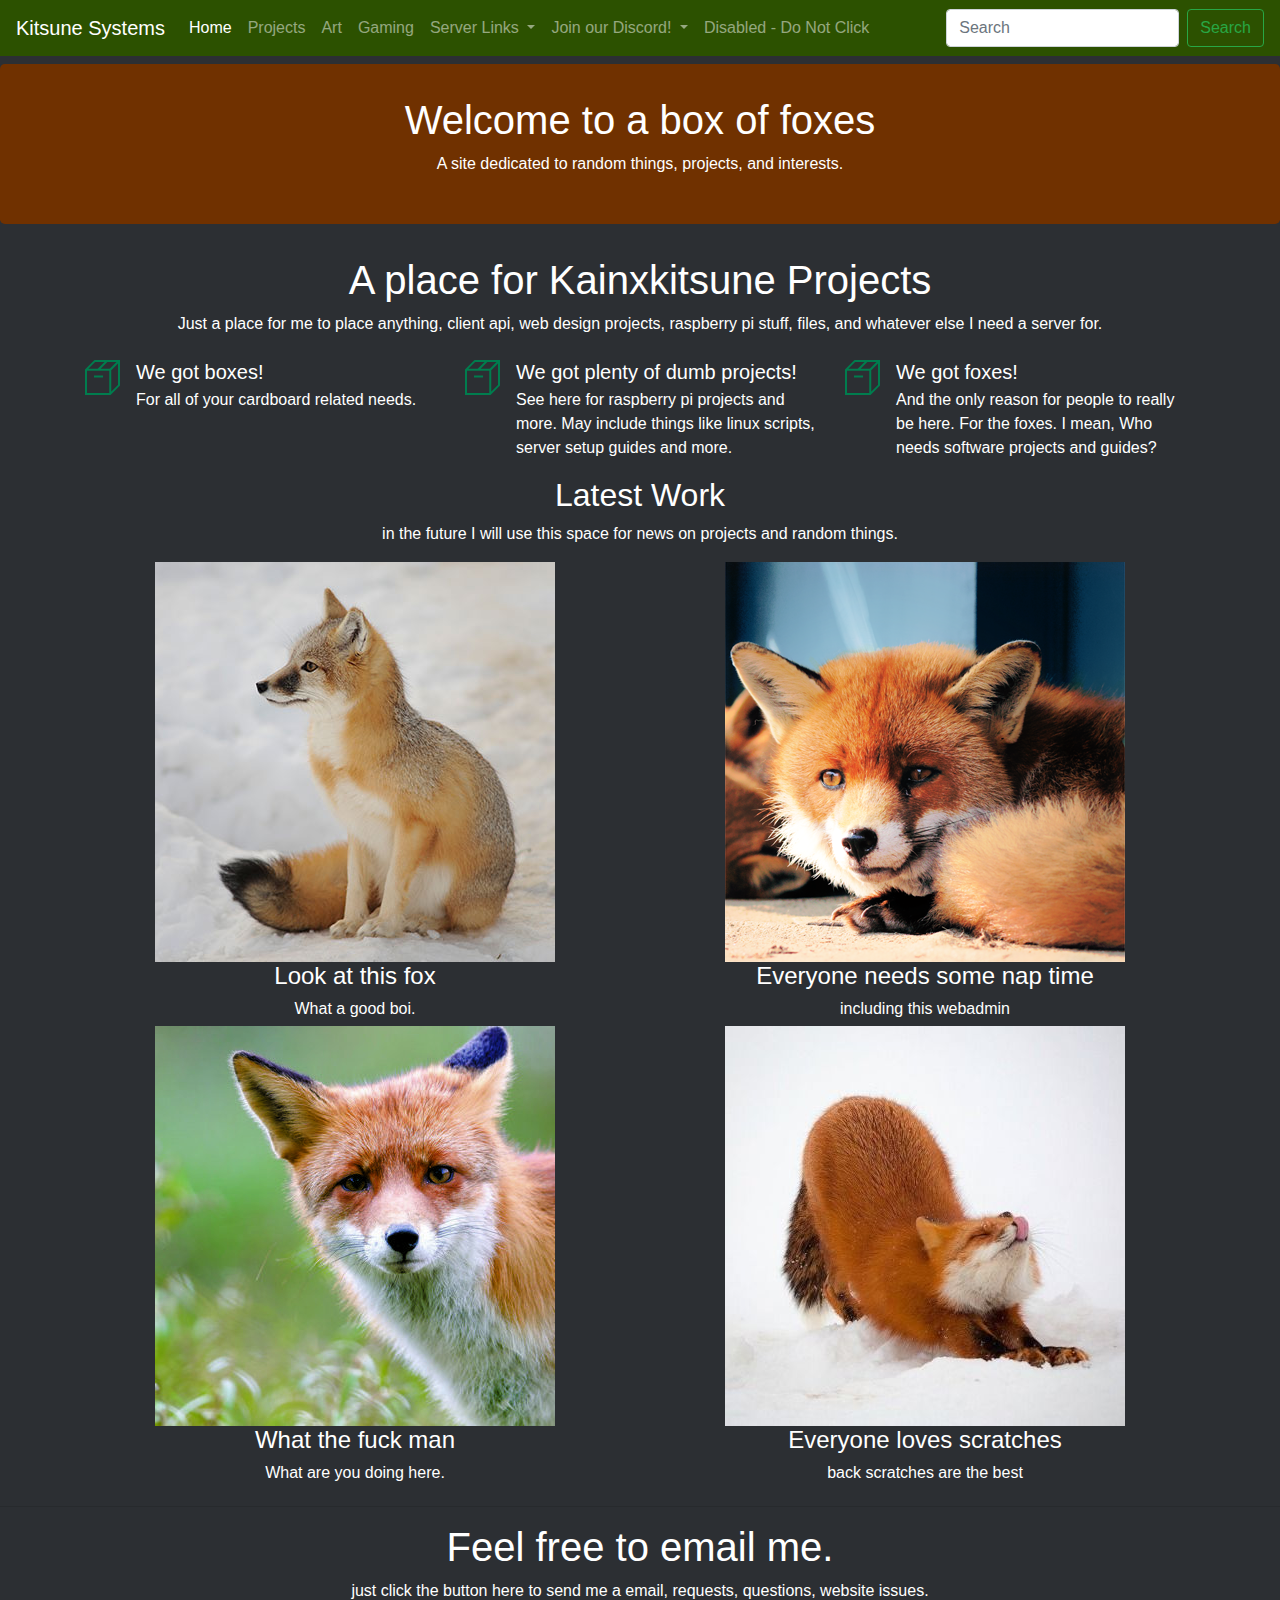
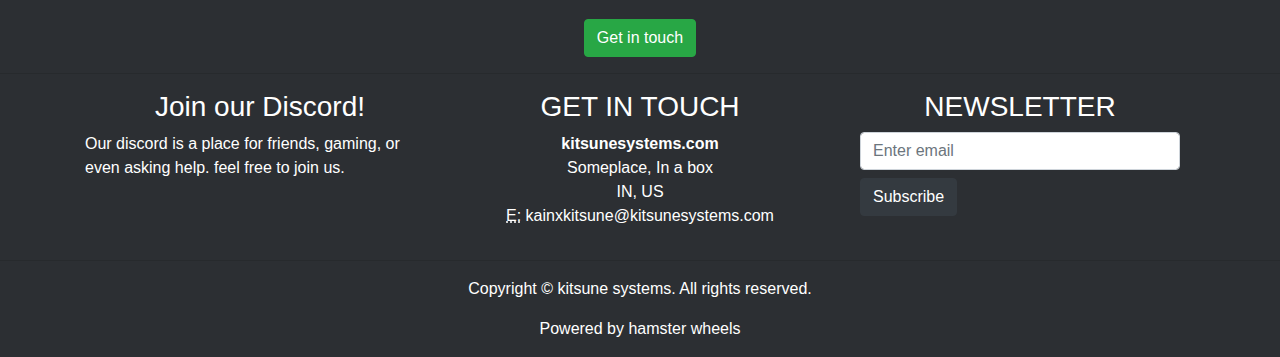
<file: projects.html>
<!DOCTYPE html>
<html lang="en">
    <head>
        <meta charset="utf-8">
        <meta http-equiv="X-UA-Compatible" content="IE=edge">
        <meta name="viewport" content="width=device-width, initial-scale=1">
        <title>the box of the fox</title>
        <!-- Bootstrap -->
        <link href="css/theme.css" rel="stylesheet" type="text/css">
        <link href="css/bootstrap-4.3.1.css" rel="stylesheet">
        <link href="css/site.css" rel="stylesheet" type="text/css">
    </head>
    <body>
        <nav class="navbar navbar-expand-lg navbar-dark bg-dark">
            <a class="navbar-brand" href="https://kitsunesystems.com">Kitsune Systems</a>
            <button class="navbar-toggler" type="button" data-toggle="collapse" data-target="#navbarSupportedContent" aria-controls="navbarSupportedContent" aria-expanded="false" aria-label="Toggle navigation">
                <span class="navbar-toggler-icon"></span>
            </button>
            <div class="collapse navbar-collapse" id="navbarSupportedContent">
                <ul class="navbar-nav mr-auto">
                    <li class="nav-item active">
                        <a class="nav-link" href="https://kitsunesystems.com">Home <span class="sr-only">(current)</span></a>
                    </li>
                    <li class="nav-item">
                        <a class="nav-link" href="projects.html">Projects</a>
                    </li>
                    <li class="nav-item">
                        <a class="nav-link" href="art.html">Art</a>
                    </li>
                    <li class="nav-item">
                        <a class="nav-link" href="gaming.html">Gaming</a>
                    </li>
                    <li class="nav-item dropdown">
                        <a class="nav-link dropdown-toggle" href="#" id="navbarDropdown" role="button" data-toggle="dropdown" aria-haspopup="true" aria-expanded="false">
            Server Links </a>
                        <div class="dropdown-menu" aria-labelledby="navbarDropdown">
                            <a class="dropdown-item" href="https://kitsunesystems.com:32400/">kitsune systems-Media</a>
                            <a class="dropdown-item" href="http://198.204.231.203:2202/">Book Server</a>
                            <div class="dropdown-divider"></div>
                            <a class="dropdown-item" href="http://198.204.231.203:2203/admin">Ubooquity Admin</a>
                            <a class="dropdown-item" href="https://server.kitsunesystems.com:8443">Admin panel</a>
                            <a class="dropdown-item" href="https://github.com/PyroXFire">Github</a>
                        </div>
                    </li>
                    <li class="nav-item dropdown">
                        <a class="nav-link dropdown-toggle" href="#" id="navbarDropdown" role="button" data-toggle="dropdown" aria-haspopup="true" aria-expanded="false">
            Join our Discord! </a>
                        <div class="dropdown-menu" aria-labelledby="navbarDropdown">
                            <a class="dropdown-item" href="#"><iframe src="https://discordapp.com/widget?id=295675536817258496&theme=dark" width="350" height="500" allowtransparency="true" frameborder="0"></iframe></a>
                        </div>
                    </li>
                    <li class="nav-item">
                        <a class="nav-link" href="donotclick.html">Disabled - Do Not Click</a>
                    </li>
                </ul>
                <form class="form-inline my-2 my-lg-0">
                    <input class="form-control mr-sm-2" type="search" placeholder="Search" aria-label="Search">
                    <button class="btn btn-outline-success my-2 my-sm-0" type="submit">Search</button>
                </form>
            </div>
        </nav>
        <section>
            <div class="jumbotron text-center mt-2">
                <div class="container">
                    <div class="row">
                        <div class="col-12">
                            <h1>Welcome to a box of foxes</h1>
                            <p> A site dedicated to random things, projects, and interests.</p>
                        </div>
                    </div>
                </div>
            </div>
        </section>
        <section>
            <div class="container">
                <div class="row">
                    <div class="col-12 text-center">
                        <h1>A place for Kainxkitsune Projects</h1>
                        <p>Just a place for me to place anything, client api, web design projects, raspberry pi stuff, files, and whatever else I need a server for.</p>
                    </div>
                </div>
            </div>
        </section>
        <section>
            <div class="container mt-2">
                <div class="row">
                    <div class="col-md-4 col-12">
                        <ul class="list-unstyled">
                            <li class="media">
                                <img class="mr-3" src="images/box.png" alt="Generic placeholder image">
                                <div class="media-body">
                                    <h5 class="mt-0 mb-1">We got boxes!</h5>
                                    For all of your cardboard related needs.
                                </div>
                            </li>
                        </ul>
                    </div>
                    <div class="col-md-4 col-12">
                        <ul class="list-unstyled">
                            <li class="media">
                                <img class="mr-3" src="images/box.png" alt="Generic placeholder image">
                                <div class="media-body">
                                    <h5 class="mt-0 mb-1">We got plenty of dumb projects!</h5>
                                    See here for raspberry pi projects and more. May include things like linux scripts, server setup guides and more.
                                </div>
                            </li>
                        </ul>
                    </div>
                    <div class="col-md-4 col-12">
                        <ul class="list-unstyled">
                            <li class="media">
                                <img class="mr-3" src="images/box.png" alt="Generic placeholder image">
                                <div class="media-body">
                                    <h5 class="mt-0 mb-1">We got foxes!</h5>
                                    And the only reason for people to really be here. For the foxes.
                                    I mean, Who needs software projects and guides?
                                </div>
                            </li>
                        </ul>
                    </div>
                </div>
            </div>
        </section>
        <section>
            <div class="container">
                <div class="row">
                    <div class="col-12 text-center">
                        <h2>Latest Work</h2>
                        <p>in the future I will use this space for news on projects and random things.</p>
                    </div>
                </div>
                <div class="row">
                    <div class="col-md-6 col-12 text-center">
                        <img class="img-fluid" src="/images/fox1.jpg" alt="">
                        <h4>Look at this fox</h4>
                        <h6>What a good boi.</h6>
                    </div>
                    <div class="col-md-6 col-12 text-center mt-md-0 mt-2">
                        <img class="img-fluid" src="images/fox2.png" alt="">
                        <h4>Everyone needs some nap time</h4>
                        <h6>including this webadmin</h6>
                    </div>
                </div>
                <div class="row">
                    <div class="col-md-6 col-12 text-center">
                        <img class="img-fluid" src="/images/fox3.jpg" alt="">
                        <h4>What the fuck man</h4>
                        <h6>What are you doing here.</h6>
                    </div>
                    <div class="col-md-6 col-12 text-center mt-md-0 mt-2">
                        <img class="img-fluid" src="images/fox4.jpg" alt="">
                        <h4>Everyone loves scratches</h4>
                        <h6>back scratches are the best</h6>
                    </div>
                </div>
            </div>
        </section>
        <hr>
        <section>
            <div class="container">
                <div class="row">
                    <div class="col-12 text-center">
                        <h1>Feel free to email me.</h1>
                        <p>just click the button here to send me a email, requests, questions, website issues. </p>
                        <button type="button" onclick="emailto:kainxkitsune@kitsunesystems.com" class="btn btn-success">Get in touch</button>
                    </div>
                </div>
            </div>
        </section>
        <hr>
        <div class="section">
            <div class="container">
                <div class="row">
                    <div class="col-md-4 col-12">
                        <h3 class="text-center">Join our Discord!</h3>
                        <p>Our discord is a place for friends, gaming, or even asking help. feel free to join us. <br></p>
                    </div>
                    <div class="col-md-4 col-12">
                        <h3 class="text-center">GET IN TOUCH</h3>
                        <address class="text-center"> <strong>kitsunesystems.com</strong><br>
              Someplace, In a box<br>
              IN, US<br> <abbr title="Email">E:</abbr> kainxkitsune@kitsunesystems.com </address>
                    </div>
                    <div class="col-md-4 col-12">
                        <h3 class="text-center">NEWSLETTER</h3>
                        <form>
                            <div class="form-group col-12">
                                <input type="email" class="form-control" id="exampleInputEmail1" placeholder="Enter email">
                                <button type="submit" class="btn btn-dark mt-2">Subscribe</button>
                            </div>
                        </form>
                    </div>
                </div>
            </div>
        </div>
        <hr>
        <footer class="text-center">
            <div class="container">
                <div class="row">
                    <div class="col-12">
                        <p>Copyright © kitsune systems. All rights reserved.</p>
                        <p>Powered by hamster wheels</p>
                    </div>
                </div>
            </div>
        </footer>
        <!-- jQuery (necessary for Bootstrap's JavaScript plugins) -->
        <script src="js/jquery-3.3.1.min.js"></script>
        <!-- Include all compiled plugins (below), or include individual files as needed -->
        <script src="js/popper.min.js"></script>
        <script src="js/bootstrap-4.3.1.js"></script>
    </body>
</html>
</file>
<file: css/site.css>
body {
  margin: 0;
  font-family: -apple-system, BlinkMacSystemFont, "Segoe UI", Roboto, "Helvetica Neue", Arial, "Noto Sans", sans-serif, "Apple Color Emoji", "Segoe UI Emoji", "Segoe UI Symbol", "Noto Color Emoji";
  font-size: 1rem;
  font-weight: 400;
  line-height: 1.5;
  color: #FFFFFF;
  text-align: left;
  background-color: #2C2F33;
}

.jumbotron {
  padding: 2rem 1rem;
  margin-bottom: 2rem;
  background-color:  #703100;
  border-radius: 0.3rem;
}


.bg-dark {
  background-color: #2C5100 !important;
}

a.bg-dark:hover, a.bg-dark:focus,
button.bg-dark:hover,
button.bg-dark:focus {
  background-color: #33A2F6 !important;
}
</file>
<file: games/adarkroom/css/main.css>
/* Fonts */
body, .tooltip, select.menuBtn {
	font-family: "Times New Roman", Times, serif;
	font-size: 16px;
	font-weight: normal;
	line-height: normal;
	letter-spacing: normal;
}

html {
	height: 100%;
}

body {
	height: 100%;
	margin: 0;
}

::selection {
	background-color: transparent;
}

::-moz-selection {
	background-color: transparent;
}

#description textarea::selection {
	background-color: gray;
}

#description textarea::-moz-selection {
	background-color: gray;
}

/* Framework stuff */

div.clear {
	clear: both;
}

div#wrapper {
	margin: auto;
	width: 700px;
	padding: 20px 0 0 220px;
	position: relative;
}

div#saveNotify {
	position: fixed;
	top: 10px;
	right: 20px;
	background: white;
	opacity: 0;
}

div#content {
	position: relative;
	overflow: hidden;
	height: 700px;
}

div#header {
	padding-bottom: 20px;
	height: 20px;
}

.logo {
  position: fixed;
  left: 10px;
  bottom: 0;
  z-index: 10;
}

.logo-icon {
  height: 40px;
}

.logo-icon > path {
  stroke: black;
}

.menu {
	position: fixed;
	right: 10px;
	bottom: 10px;
	color: #666;
	z-index: 10;
}

.menu span {
	cursor: pointer;
	float: right;
	margin-left: 20px;
}

.customSelect {
	height: 20px;
}

span.customSelectOptions {
	margin: 0;
	width: 120px;
}

.customSelectOptions > ul {
	max-height: 20px;
	width: 120px;
	overflow: hidden;
	-webkit-transition: max-height 1s;
	transition: max-height 1s;
	padding: 0;
	margin: 0;
	bottom: 0;
	position: absolute;
	right: 0;
}

.customSelectOptions > ul:hover {
	max-height: 600px;
}

.customSelectOptions > ul > li {
	padding: 0 0 3px 0;
	list-style-type: none;
	height: 20px;
}

.customSelectOptions > ul > li:last-child {
	padding: 0;
}

.customSelectOptions > ul > li:hover {
	text-decoration: underline;
}

.customSelectOptions > ul > li:first-child:hover {
	cursor: default;
	text-decoration: none;
}

.menu span:hover {
	text-decoration: underline;
}

.menu .appStore {
	font-weight: bold;
}

div.headerButton {
	font-size: 17px;
	cursor: pointer;
	float: left;
	border-left: 1px solid black;
	margin-left: 10px;
	padding-left: 10px;
}

div.headerButton:hover {
	text-decoration: underline;
}

div.headerButton:first-child {
	border-left: none;
	margin-left: 0px;
	padding-left: 0px;
}

div.headerButton.selected, div.headerButton.selected:hover {
	cursor: default;
	text-decoration: underline;
}

div#outerSlider {
	position: absolute;
}

div#outerSlider > div {
	position: relative;
	float: left;
	width: 700px;
	height: 700px;
	overflow: hidden;
}

div#locationSlider {
	position: absolute;
}

div.location {
	position: relative;
	float: left;
	width: 700px;
}

div.row_key {
	clear: both;
	float: left;
}

div.row_val {
	float: right;
}

div.total {
	font-weight: bold;
}

/* Notifications */

div#notifications {
	position: absolute;
	top: 20px;
	left: 0px;
	height: 700px;
	width: 200px;
	overflow: hidden;
}

div#notifications div.notification {
	margin-bottom: 10px;
}

div#notifyGradient {
	position: absolute;
	top: 0px;
	left: 0px;
	height: 100%;
	width: 100%;
	background-color: white;
	background: -webkit-linear-gradient(
		rgba(255, 255, 255, 0) 0%, rgba(255, 255, 255, 1) 100%
	);
	background: linear-gradient(
		rgba(255, 255, 255, 0) 0%, rgba(255, 255, 255, 1) 100%
	);
	filter: alpha(
		Opacity=0, FinishOpacity=100, Style=1, StartX=0, StartY=0, FinishX=0, FinishY=500
	);
}

/* Button */

div.button {
	position: relative;
	text-align: center;
	border: 1px solid black;
	width: 100px;
	margin-bottom: 5px;
	padding: 5px 10px;
	cursor: pointer;
	-webkit-touch-callout: none;
	-webkit-user-select: none;
	-khtml-user-select: none;
	-moz-user-select: none;
	-ms-user-select: none;
	user-select: none;
}

div.button:hover {
	text-decoration: underline;
}

div.button.disabled, div.button.disabled:hover {
	cursor: default;
	border-color: #b2b2b2;
	color: #b2b2b2;
	text-decoration: none;
}

div.button div.cooldown {
	position: absolute;
	top: 0px;
	left: 0px;
	z-index: -1;
	height: 100%;
	background-color: #DDDDDD;
}

/* Up/Down buttons. They're complicated! */

.upBtn, .dnBtn, .upManyBtn, .dnManyBtn {
	position: absolute;
	width: 14px;
	height: 12px;
	cursor: pointer;
}

.upBtn, .dnBtn {
	right: 0px;
}

.upManyBtn, .dnManyBtn {
	right: -15px;
}

.upBtn.disabled, .dnBtn.disabled, .upManyBtn.disabled, .dnManyBtn.disabled {
	cursor: default;
}

.upBtn {
	top: -3px;
}

.upManyBtn {
	top: -3px;
}

.upBtn:after, .upBtn:before, .upManyBtn:after, .upManyBtn:before {
	position: absolute;
	border: medium solid transparent;
	content: " ";
	height: 0;
	width: 0;
	bottom: 2px;
}

.upBtn:after, .upManyBtn:after {
	border-color: transparent transparent white;
}

.upBtn:before, .upManyBtn:before {
	border-color: transparent transparent black;
}

.upBtn.disabled:before, .upManyBtn.disabled:before {
	border-color: transparent transparent #999;
}


.dnBtn {
	bottom: -3px;
}

.dnManyBtn {
	bottom: -3px;
}

.dnBtn:after, .dnBtn:before, .dnManyBtn:after, .dnManyBtn:before {
	position: absolute;
	border: medium solid transparent;
	content: " ";
	height: 0;
	width: 0;
	top: 2px;
}

/* Overall size of buttons controlled by this style
   border-width and margin-left should be the same. */
.upBtn:before, .dnBtn:before, .upManyBtn:before, .dnManyBtn:before {
	border-width: 6px;
	left: 50%;
	margin-left: -6px;
}

/* Thickness of up/down button lines controlled by this style.
   border-width and margin-left should be the same.
   Thickness = :before.border-width minus :after.border-width */
.upBtn:after, .dnBtn:after {
	border-width: 4px;
	left: 50%;
	margin-left: -4px;
}

/* See comment on .upBtn:after, .dnBtn:after */
.upManyBtn:after, .dnManyBtn:after {
	border-width: 3px;
	left: 50%;
	margin-left: -3px;
}

.dnBtn:after, .dnManyBtn:after {
	border-color: white transparent transparent;
}

.dnBtn:before, .dnManyBtn:before {
	border-color: black transparent transparent;
}

.dnBtn.disabled:before, .dnManyBtn.disabled:before {
	border-color: #999 transparent transparent;
}

div.button div.tooltip {
	width: 100px;
}

/* Tooltip */

div.tooltip {
	display: none;
	padding: 2px 5px;
	border: 1px solid black;
	position: absolute;
	box-shadow: -1px 3px 2px #666;
	background: white;
	z-index: 999;
}

.tooltip.bottom {
	top: 30px;
}

.tooltip.right {
	left: 2px;
}

.tooltip.left {
	right: 0px;
}

.tooltip.top {
	bottom: 20px;
}

*:hover > div.tooltip {
	display: block;
}

div.tooltip:hover {
	display: none !important;
}

.disabled:hover > div.tooltip, .button.free:hover > div.tooltip {
	display: none;
}

#event .button.disabled:hover > div.tooltip {
	display: block;
}

/* Events */

.eventPanel {
	background: none repeat scroll 0 0 white;
	border: 2px solid transparent;
	left: 250px;
	padding: 20px;
	position: absolute;
	top: 90px;
	width: 335px;
	z-index: 20;
}

body.noMask .eventPanel {
	background-color: black;
}

.eventPanel:before {
	background-color:white;
	opacity: 0.6;
	content: " ";
	height: 700px;
	left: -252px;
	position: absolute;
	top: -75px;
	width: 920px;
	z-index: -2;
}

body.noMask .eventPanel:before {
	opacity: 0;
}

.eventPanel:after {
	position: absolute;
	top: -2px;
	left: -2px;
	width: 100%;
	height: 100%;
	content: " ";
	border: 2px solid black;
	box-shadow: 5px 5px 5px #666666;
	z-index: -2;
}

body.noMask .eventPanel:after {
	border-color: white;
}

.eventPanel .button {
	float:left;
	margin-right: 20px;
}

body.noMask .eventPanel .button {
	border-color: white;
	color: white;
}

.eventTitle {
	display: inline-block;
	font-weight: bold;
	position: absolute;
	top: -12px;
}

body.noMask .eventTitle {
	color: white;
}

.eventTitle:after {
	background-color: white;
	bottom: 32%;
	content: " ";
	height: 5px;
	left: 0;
	position: absolute;
	width: 100%;
	z-index: -1;
}

body.noMask .eventTitle:after {
	background-color: black;
}

#description {
	position: relative;
	min-height: 100px;
}

#description textarea {
	width: 100%;
	height: 225px;
}

body.noMask #description {
	color: white;
}

#description > div {
	padding-bottom: 20px;
}

.take-all-button {
	float: none;
}

#buttons > .button {
	margin: 0 5px 5px;
	margin-right: 15px;
}

/* Combat! */
#description div.fighter {
	padding: 0px;
	position: absolute;
	bottom: 15px;
}

#wanderer {
	left: 25%;
}

#enemy {
	right: 25%;
}

.hp {
	position: absolute;
	top: -15px;
	margin-left: -50%;
}

.fighter.shield > .label::before {
	content: '(';
	position: absolute;
	left: -8px;
}

.fighter.shield > .label::after {
	content: ')';
	position: absolute;
	right: -8px;
}

.fighter.energised > .label {
	font-size: 2em;
	font-style: bold;
}

.fighter.meditation > .label {
	font-size: 1.5em;
	opacity: 0.3;
}

@keyframes exploding {
	0% { transform: translate(0, 0); }
	25% { transform: translate(-10px, 0); }
	75% { transform: translate(10px, 0); }
	100% { transform: translate(0, 0); }
}

.fighter.exploding > .label {
	animation: exploding 200ms linear infinite;
}

.fighter.venomous > .label {
	font-size: 1.5em;
	font-style: bold;
}

.fighter.enraged > .label {
	font-size: 1.5em;
	font-style: italic;
}

.fighter.boost > .label {
	font-style: italic;
}

#description .bullet {
	padding: 0px 20px 0px 20px;
	bottom: 25px;
	position: absolute;
	height: 1px;
	line-height: 1px;
}

.damageText {
	position: absolute;
	bottom: 15px;
	left: 50%;
	margin-left: -50%;
}

#lootButtons {
	padding-bottom: 0px !important;
	margin: 20px 0 5px 0;
	position: relative;
}

#lootButtons:before {
	content: attr(data-legend);
	position: absolute;
	top: -25px;
	left: 0px;
}

#dropMenu {
	background: none repeat scroll 0 0 white;
	border: 1px solid black;
	position: absolute;
	z-index: 100;
	padding-top: 5px;
	text-align: left;
	box-shadow: -1px 3px 2px #666;
	cursor: default;
}

#dropMenu:before {
	content: attr(data-legend);
	border-bottom: 1px solid black;
	display: block;
	margin-bottom: 5px;
	padding: 0px 0px 5px 5px;
}

#dropMenu > div {
	padding: 0px 5px 5px 5px;
	cursor: pointer;
}

#dropMenu > div:hover {
	text-decoration: underline;
}
</file>
<file: games/adarkroom/css/room.css>
div#buildBtns {
	position: absolute;
	top: 50px;
	left: 0px;
}

div#buildBtns:before, div#craftBtns:before, div#buyBtns:before {
	content: attr(data-legend);
	position: relative;
	top: -5px;
}

div#craftBtns {
	position: absolute;
	top: 50px;
	left: 150px;
}

div#buyBtns {
	position: absolute;
	top: 50px;
	left: 300px;
}

div#storesContainer {
	position: absolute;
	top: 0px;
	right: 0px;
}

div#stores:before, div#weapons:before {
	position: absolute;
	background: white;
	content: attr(data-legend);
	left: 8px;
	top: -13px;
}

div#stores {
	position: relative;
	z-index:10;
	border: 1px solid black;
	cursor: default;
	padding: 5px 10px;
	width: 200px;
}

div.storeRow {
	position: relative;
}

div#weapons {
	margin-top: 15px;
	position: relative;
	right: 0px;
	border: 1px solid black;
	cursor: default;
	padding: 5px 10px;
	width: 200px;
}
</file>
<file: games/adarkroom/css/outside.css>
div#village {
	position: absolute;
	top: 0px;
	right: 0px;
	border: 1px solid black;
	cursor: default;
	padding: 5px 10px;
	width: 200px;
}

div#population {
	position: absolute;
	top: -13px;
	right: 10px;
	background-color: white;
}

.noHuts #population {
	display: none;
}

div#village:before {
	position: absolute;
	background: white;
	content: attr(data-legend);
	left: 8px;
	top: -13px;
}

div#workers {
	position:absolute;
	top: -4px;
	left: 160px;
	width: 150px;
}

.workerRow > .row_val {
	position: relative;
	padding-right: 20px;
	-webkit-touch-callout: none;
	-webkit-user-select: none;
	-khtml-user-select: none;
	-moz-user-select: none;
	-ms-user-select: none;
	user-select: none;
}

.workerRow {
	position: relative;
	margin: 10px 0px;
	cursor: default;
}

.workerRow .tooltip {
	width: 150px;
}

div.storeRow div.tooltip {
	width: 160px;
}
</file>
<file: games/adarkroom/css/path.css>
#outfitting {
	position: relative;
	border: 1px solid black;
	width: 200px;
	margin-bottom: 20px;
	padding: 5px 10px;
}

div#outfitting:before, div#perks:before {
	content: attr(data-legend);
	position: absolute;
	top: -13px;
	background-color: white;
}

div.outfitRow {
	position: relative;
	cursor: default;
	margin: 10px -30px 10px 0px;
}

div.outfitRow > .row_val {
	padding-right: 30px;
	-webkit-touch-callout: none;
	-webkit-user-select: none;
	-khtml-user-select: none;
	-moz-user-select: none;
	-ms-user-select: none;
	user-select: none;
}

div.outfitRow .tooltip {
	width: 150px;
}

div#bagspace {
	background-color: white;
	position: absolute;
	top:-13px;
	right: 10px;
}

div#perks {
	position: absolute;
	top: 0px;
	right: 0px;
	border: 1px solid black;
	cursor: default;
	padding: 5px 10px;
	width: 200px;
}

div.perkRow {
	position: relative;
}

div.perkRow .row_key {
	float: none;
}

#pathScroller {
	padding-top: 10px;
	position: relative;
	top: -10px;
	max-height: 660px;
	width: 475px;
	overflow-y: auto;
}
</file>
<file: games/adarkroom/css/world.css>
#worldOuter {
	position: relative;
	display: inline-block;
}

#map {
	position: relative;
	font-family: "Courier New", Courier, monospace;
	border: 1px solid black;
	overflow: hidden;
	display: inline-block;
	line-height: 10px;
	letter-spacing: 1px;
	color: #999;
	cursor: default;
	-webkit-touch-callout: none;
	-webkit-user-select: none;
	-khtml-user-select: none;
	-moz-user-select: none;
	-ms-user-select: none;
	user-select: none;
}

#map .landmark {
	position: relative;
	font-weight: bold;
	color: black;
	line-height: 0px; /* Hack to prevent the boldness from increasing the row's line-height. I hope it works in all browsers... */
}

#bagspace-world {
	border: 1px solid black;
	height: 62px;
	margin-bottom: 5px;
	margin-top: 13px;
	overflow: hidden;
}

#bagspace-world > div {
	padding: 6px 4px;
}

#backpackTitle {
	position: absolute;
	top: 0px;
	left: 10px;
	background-color: white;
	z-index: 1;
}

#backpackSpace {
	position: absolute;
	top: 0px;
	right: 10px;
	background-color: white;
	z-index: 1;
}

#healthCounter {
	position: absolute;
	top: 0px;
	left: 80px;
	background-color: white;
	z-index: 1;
}

div.supplyItem {
	display: inline-block;
	border: 1px solid #999;
	float: left;
	margin: 0px 5px 6px 0px;
	padding: 0 5px;
	cursor: default;
}
</file>
<file: games/adarkroom/css/ship.css>
div#hullRow {
	width: 70px;
}

div#engineRow {
	width: 70px;
	margin-bottom: 20px;
}
</file>
<file: games/adarkroom/css/space.css>
@-ms-keyframes spin {
	0% { 
		-ms-transform: rotate(0deg);
		-webkit-transform: rotate(0deg); 
		-moz-transform: rotate(0deg);
		transform:rotate(0deg); 
	}
	100% { 
		-ms-transform: rotate(360deg); 
		-webkit-transform: rotate(360deg); 
		-moz-transform: rotate(360deg);
		transform:rotate(360deg); 
	}
}

@-webkit-keyframes spin {
	0% { 
		-ms-transform: rotate(0deg);
		-webkit-transform: rotate(0deg); 
		-moz-transform: rotate(0deg);
		transform:rotate(0deg); 
	}
	100% { 
		-ms-transform: rotate(360deg); 
		-webkit-transform: rotate(360deg); 
		-moz-transform: rotate(360deg);
		transform:rotate(360deg); 
	}
}

@-moz-keyframes spin {
	0% { 
		-ms-transform: rotate(0deg);
		-webkit-transform: rotate(0deg); 
		-moz-transform: rotate(0deg);
		transform:rotate(0deg); 
	}
	100% { 
		-ms-transform: rotate(360deg); 
		-webkit-transform: rotate(360deg); 
		-moz-transform: rotate(360deg);
		transform:rotate(360deg); 
	}
}

@keyframes spin {
	0% { 
		-ms-transform: rotate(0deg);
		-webkit-transform: rotate(0deg); 
		-moz-transform: rotate(0deg);
		transform:rotate(0deg); 
	}
	100% { 
		-ms-transform: rotate(360deg); 
		-webkit-transform: rotate(360deg); 
		-moz-transform: rotate(360deg);
		transform:rotate(360deg); 
	}
}

#spacePanel {
	float: none !important;
	position: absolute !important;
	top: -700px;
	left: 0px;
}

#starsContainer {
	width: 100%;
	height: 100%;
	position: absolute;
	top: 0px;
	left: 0px;
	overflow: hidden;
}

#stars, #starsBack {
	position: absolute;
	z-index: -1;
	left: 0px;
}

#stars > div, #starsBack > div {
	position: relative;
	height: 3000px;
	width: 3000px;
	color: white;
}

#starsBack {
	opacity: 0.5;
}

.star {
	position: absolute;
}

#ship {
	cursor: default;
	position: absolute;
	margin-top: -10px;
	margin-left: -7.5px;
}

#theEnd {
	position: relative;
	cursor: default;
	top: 200px;
	margin-left: -220px;
	text-align: center;
	font-size: 24px;
	font-weight: bold;
	opacity: 0;
	color: white;
}

.asteroid {
	cursor: default;
	position: absolute;
	top: -40px;
	left: 350px;
	-webkit-animation: 1s linear 0s normal none infinite spin;
	-moz-animation: 1s linear 0s normal none infinite spin;
	-ms-animation: 1s linear 0s normal none infinite spin;
	animation: 1s linear 0s normal none infinite spin;
	font-size: 32px;
}

#hullRemaining {
	width: 70px;
	position: absolute;
	top: 0px;
	left: 0px;
}

.centerCont {
	padding-top:10%;
}

.outroContainer {
	padding-top:10%;
	width: 800px;
	margin: 0 auto;
}

.outro {
	font-size: 1.5rem;
	color: #FFF;
	opacity: 0;
	margin-bottom: 40px;
}

.endGame {
	font-size:48px;
	color:#FFFFFF;
	opacity:0;
	position:relative;
}

.endGameOption {
	font-size: 32px;
	cursor: pointer;
}

.endGameOption:hover {
	text-decoration: underline;
}

#wait-btn {
	border-color: #fff;
	color: #fff;
	margin: 0 auto;
	opacity: 0;
}
</file>
<file: games/adarkroom/css/fabricator.css>
div#fabricateButtons {
  position: relative;
  top: 5px;
	left: 0;
}

div#fabricateButtons::before {
	content: attr(data-legend);
	position: relative;
	top: -5px;
}

div#blueprints::before {
  content: attr(data-legend);
	position: absolute;
	top: -13px;
	background-color: white;
}

div#blueprints {
	position: absolute;
	top: 0px;
	right: 237px;
	border: 1px solid black;
	cursor: default;
	padding: 5px 10px;
	width: 200px;
}

div.blueprintRow {
	position: relative;
}

div.blueprintRow .row_key {
	float: none;
}
</file>
<file: css/theme.css>
/*! normalize.css v8.0.1 | MIT License | github.com/necolas/normalize.css */html{line-height:1.15;-webkit-text-size-adjust:100%;}body{margin:0;}main{display:block;}h1{font-size:2em;margin:.67em 0;}hr{box-sizing:content-box;height:0;overflow:visible;}pre{font-family:monospace,monospace;font-size:1em;}a{background-color:transparent;}abbr[title]{border-bottom:none;text-decoration:underline;text-decoration:underline dotted;}b,strong{font-weight:bolder;}code,kbd,samp{font-family:monospace,monospace;font-size:1em;}small{font-size:80%;}sub,sup{font-size:75%;line-height:0;position:relative;vertical-align:baseline;}sub{bottom:-.25em;}sup{top:-.5em;}img{border-style:none;}button,input,optgroup,select,textarea{font-family:inherit;font-size:100%;line-height:1.15;margin:0;}button,input{overflow:visible;}button,select{text-transform:none;}[type=button],[type=reset],[type=submit],button{-webkit-appearance:button;}[type=button]::-moz-focus-inner,[type=reset]::-moz-focus-inner,[type=submit]::-moz-focus-inner,button::-moz-focus-inner{border-style:none;padding:0;}[type=button]:-moz-focusring,[type=reset]:-moz-focusring,[type=submit]:-moz-focusring,button:-moz-focusring{outline:1px dotted ButtonText;}fieldset{padding:.35em .75em .625em;}legend{box-sizing:border-box;color:inherit;display:table;max-width:100%;padding:0;white-space:normal;}progress{vertical-align:baseline;}textarea{overflow:auto;}[type=checkbox],[type=radio]{box-sizing:border-box;padding:0;}[type=number]::-webkit-inner-spin-button,[type=number]::-webkit-outer-spin-button{height:auto;}[type=search]{-webkit-appearance:textfield;outline-offset:-2px;}[type=search]::-webkit-search-decoration{-webkit-appearance:none;}::-webkit-file-upload-button{-webkit-appearance:button;font:inherit;}details{display:block;}summary{display:list-item;}template{display:none;}[hidden]{display:none;}
                    
*, *::before, *::after {
    box-sizing: border-box;
}
:root {
    --primary: #0d6efd;
    --secondary: #6c757d;
    --color3: #0dcaf0;
    --color4: #198754;
    --white: white;
    --light: #f8f9fa;
    --dark: #212529;
}body, html {
    min-height: 100vh;
}
</file>
